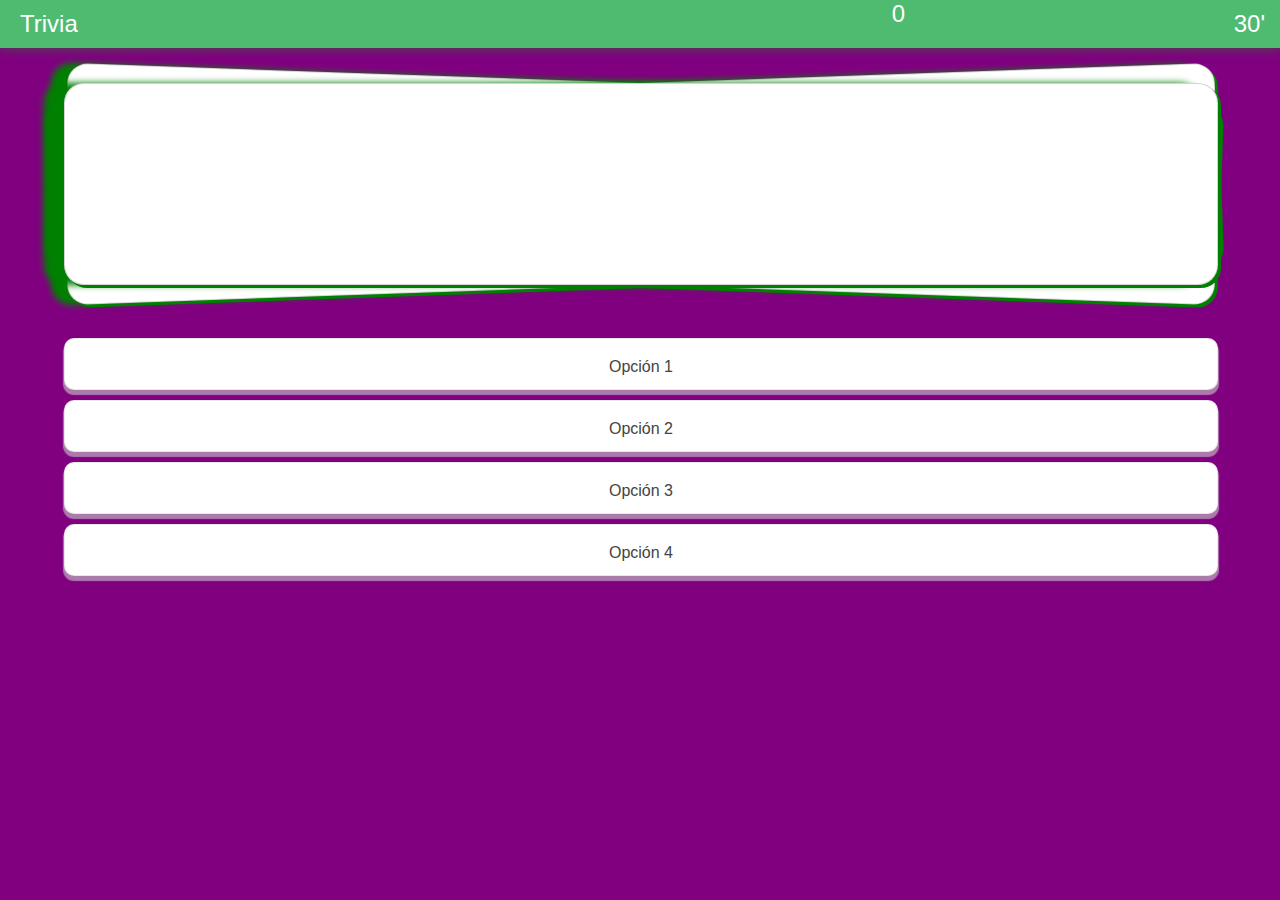
<file: Apalabrados/index.html>
<head> 
 	<meta charset="UTF-8"> 
 	<meta name="viewport" content="width=device-width, initial-scale=1.0, maximum-scale=1.0, user-scalable=no" /> 
 	<title>Trivia Crack</title> 
 	<link rel="stylesheet" type="text/css" href="css/estilos.css"> 
 	<link rel="stylesheet" type="text/css" href="css/sweetalert.css">
 	<link rel="apple-touch-icon-precomposed" href="img/icono.png"/>
	<link rel = "manifest" href = "manifest.json">
 </head> 
 <body> 
 	<header> 
 		<div id = "titulo"> 
 			Trivia 
 		</div> 
 		<div id = "tiempo"> 
 			30' 
 		</div> 
 		<div id="puntuacion" align="center">0</div>
 	</header> 
 	<div id = "contenedor"> 
 		<div id = "base1" class = "basePregunta"></div> 
 		<div id = "base2" class = "basePregunta"></div> 
 		<div id = "pregunta" class = "basePregunta"> 

 			 
 		</div> 
 		<div id = "opciones"> 
 			<div id = "opcion_1" class = "botones">Opción 1</div> 
 			<div id = "opcion_2" class = "botones">Opción 2</div> 
 			<div id = "opcion_3" class = "botones">Opción 3</div> 
 			<div id = "opcion_4" class = "botones">Opción 4</div> 
 		</div> 
 	</div> 
 	<script src = "https://ajax.googleapis.com/ajax/libs/jquery/1.11.3/jquery.min.js"></script> 
 	<script src = "https://code.createjs.com/createjs-2015.05.21.min.js"></script>
 	<script src = "js/script.js"></script>
 	<script src="js/sweetalert.min.js"></script> 	 
 </body> 
 </html>
</file>
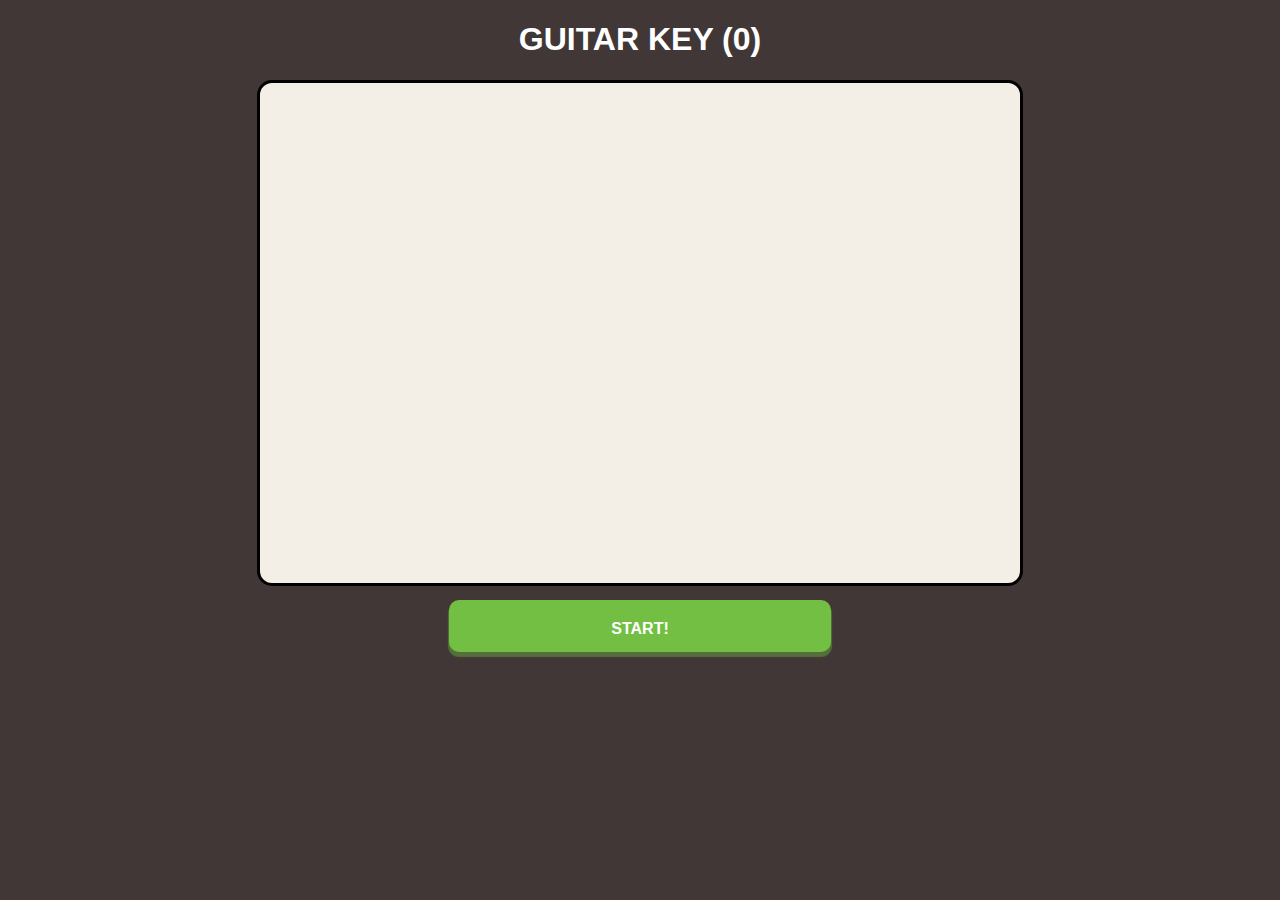
<file: guitar_key/index.html>
<!DOCTYPE html>
<html lang="en">
<head>
    <meta charset="UTF-8">
    <title>GUITAR KEY</title>
    <link rel = "stylesheet" type = "text/css" href = "css/estilos.css">
    <link rel="stylesheet" type="text/css" href="css/sweetalert.css">
</head>
<body>
    <header>
        <h1>
            <center><div id = "titulo">GUITAR KEY (0)</div></center>
        </h1>
    </header>
    <center>
        <canvas id = "canvas" width = "760" height = "500"></canvas><br>
        <div class = "botones" id = "start">START!</div>
    </center>
    <!-- <script src = "https://ajax.googleapis.com/ajax/libs/jquery/1.11.3/jquery.min.js"></script> //-->
    <script src = "js/jquery-1.11.3.min.js"></script>
    <script src = "js/script.js"></script>
    <script src = "https://code.createjs.com/createjs-2015.05.21.min.js"></script>
    <script src="js/sweetalert.min.js"></script> 
</body>
</html>
</file>
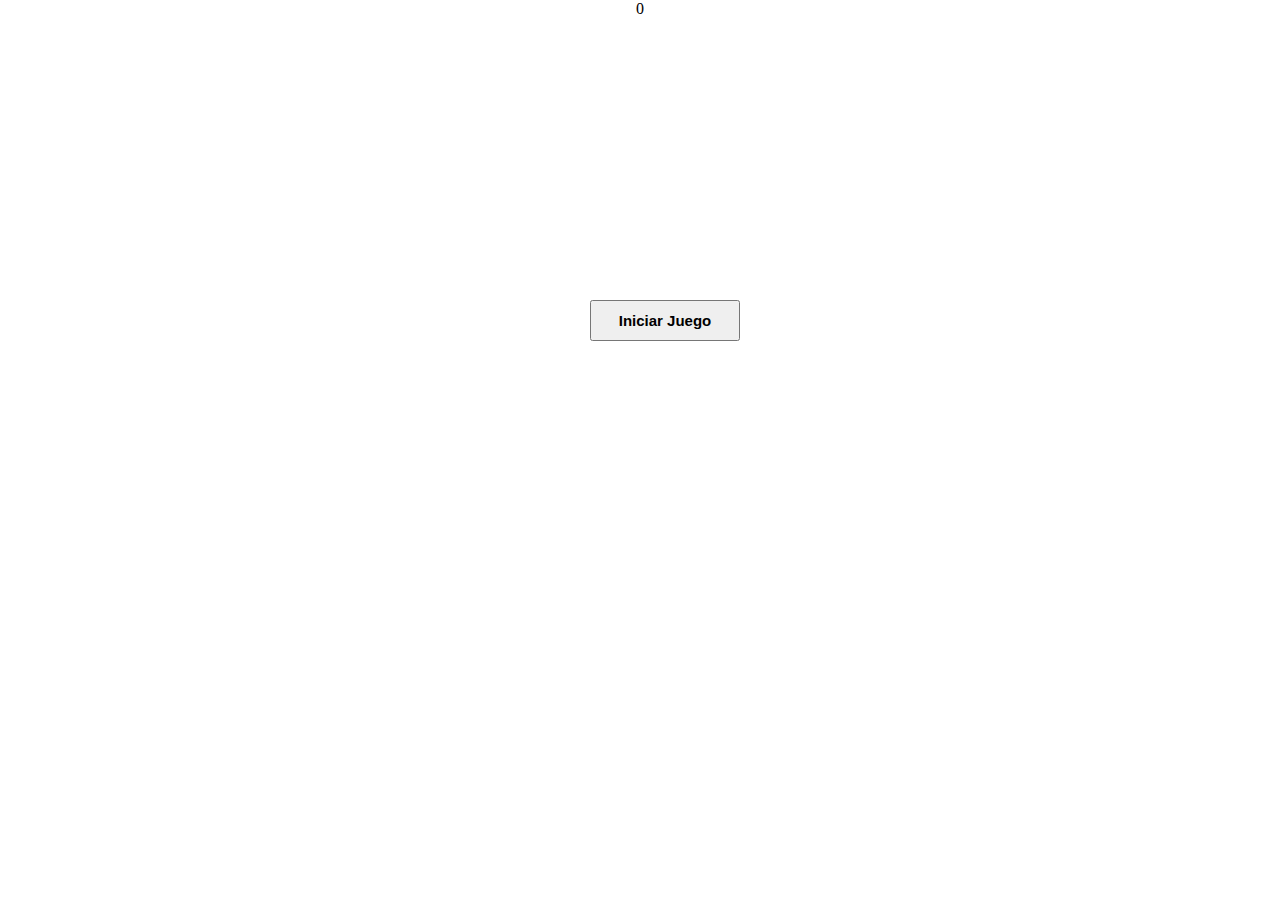
<file: JuegoOri/index.html>
<!DOCTYPE html>
<html lang="en">
<head>
	<meta charset="UTF-8">
	<title>GameKey</title>
	<link rel="stylesheet" type="text/css" href="css/estilos.css">
	<link rel="stylesheet" type="text/css" href="css/animate.css">
	<link rel="stylesheet" type="text/css" href="css/sweetalert.css">
</head>
	<script src = "js/jquery-1.11.3.min.js"></script>
	<script src = "js/script.js"></script>
	<script src="js/sweetalert.min.js"></script> 
<body>
	<!-- <div id="contenedor"></div>//-->
	<button id = "start">Iniciar Juego</button>
	<div id "puntuacion" align="center">0</div>
	<!---
	<script src="https://ajax.googleapis.com/ajax/libs/jquery/1.11.3/jquery.min.js">
	</script>
	//-->
</body>
</html>
</file>
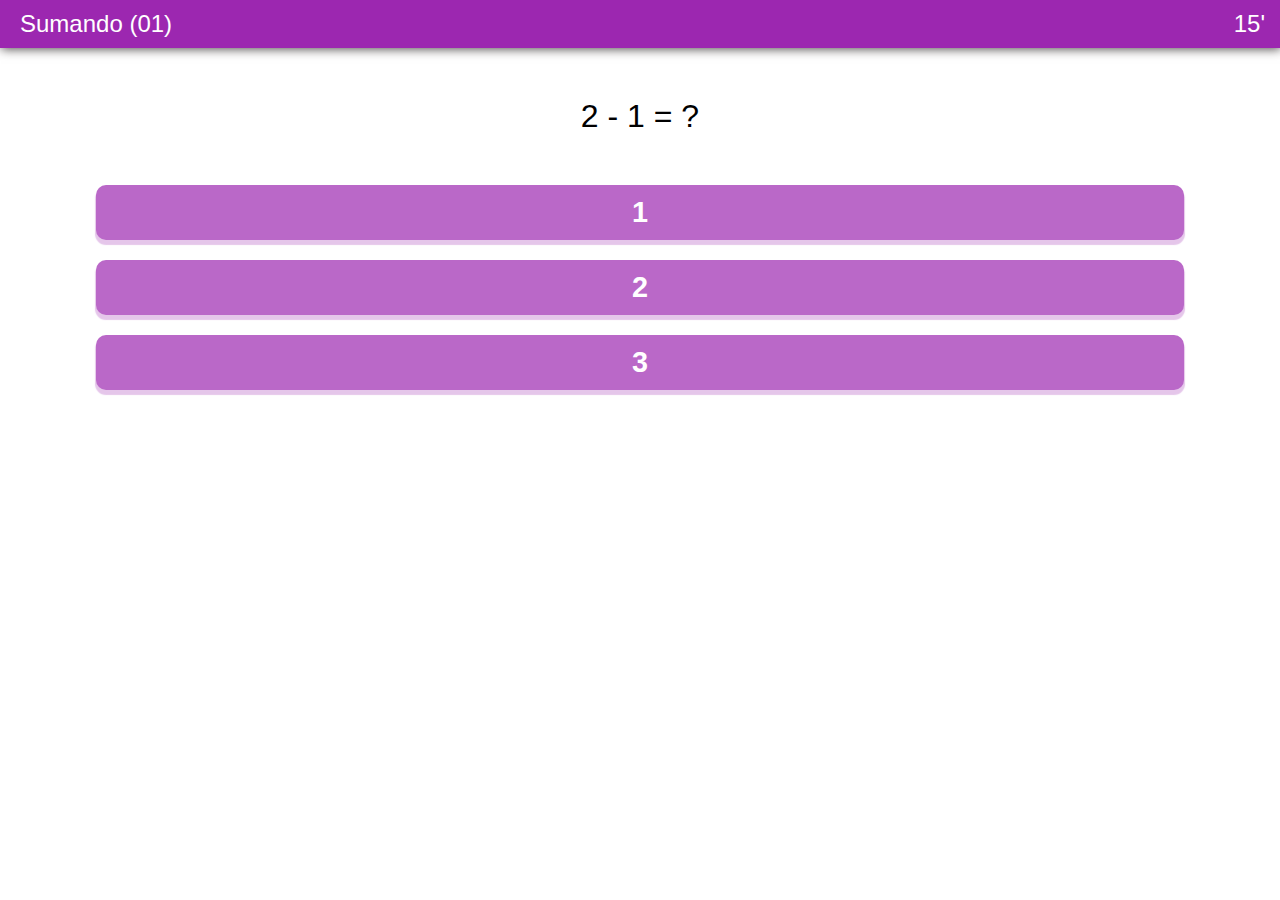
<file: jueguito/index.html>
<!DOCTYPE html> 
 <html lang="en"> 
 <head> 
 	<meta charset="UTF-8"> 
 	<meta name="viewport" content="width=device-width, initial-scale=1.0, maximum-scale=1.0, user-scalable=no" /> 
 	<title>Sumando</title> 
 </head> 
 <body> 
 	<header> 
 		<div id = "titulo"> 
 			Sumando (01) 
 		</div> 
 		<div id = "tiempo"> 
 			15' 
 		</div> 
 	</header> 
 	<div id = "ecuacion" align="center"></div> 
 	<div id = "opciones" align = "center"> 
 		<div id="respuesta_1" class = "btns" align = "center">1</div> 
 		<div id="respuesta_2" class = "btns" align = "center">2</div> 
 		<div id="respuesta_3" class = "btns" align = "center">3</div> 
 	</div> 
 	<link rel="stylesheet" type="text/css" href="css/estilos.css"> 
 	<link rel="stylesheet" type="text/css" href="css/sweetalert.css">
 	<link rel = "manifest" href = "manifest.json">
 	<script src = "js/jquery-1.11.3.min.js"></script> 
 	<script src = "js/script.js"></script> 
 	<script src="js/sweetalert.min.js"></script> 
 </body> 
 </html>
</file>
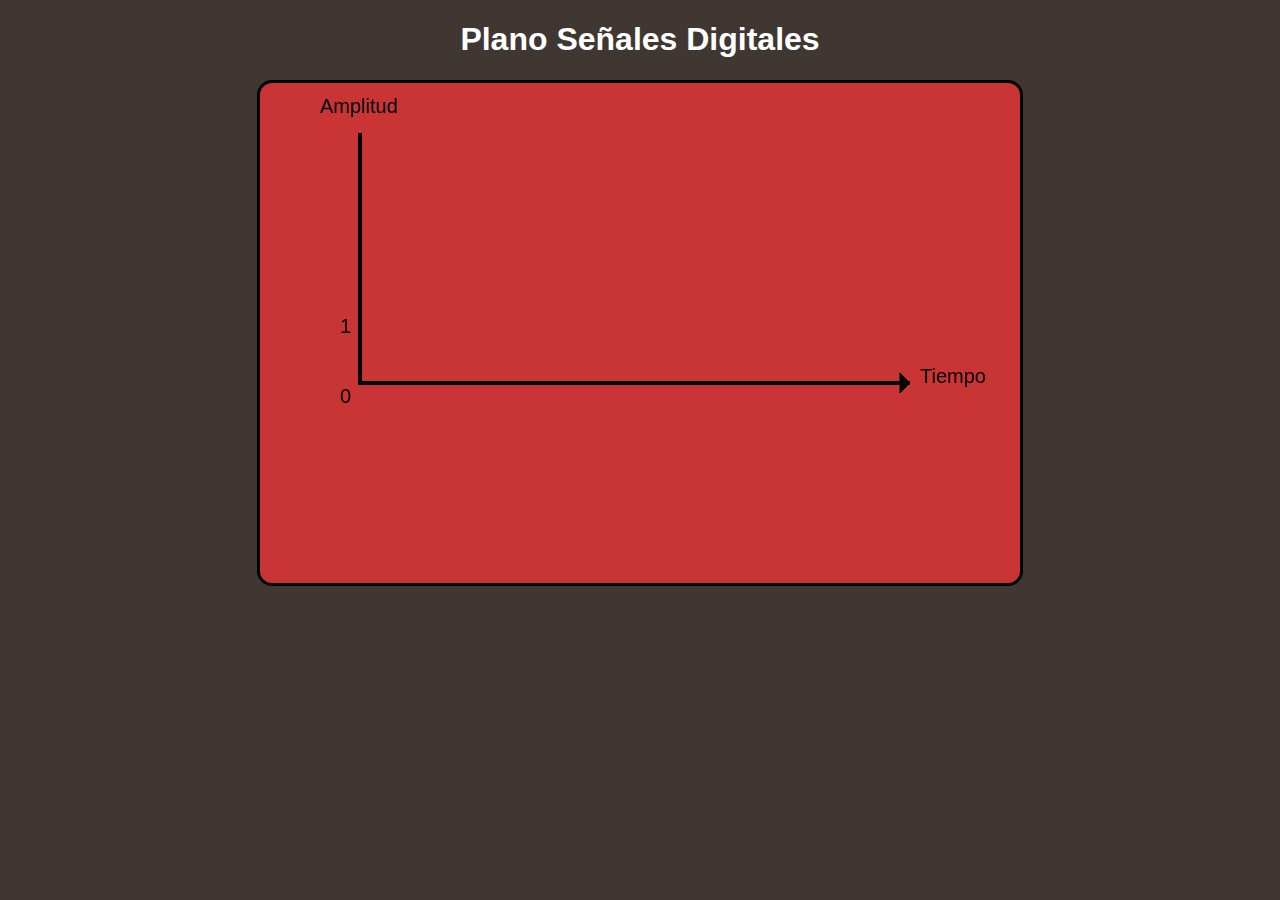
<file: señal/index.html>
<!DOCTYPE html>
<html lang="en">
<head>
    <meta charset="UTF-8">
    <title>Señal Digital</title>
    <link rel = "stylesheet" type = "text/css" href = "css/estilos.css">
    <script src = "https://ajax.googleapis.com/ajax/libs/jquery/1.11.3/jquery.min.js"></script>
    <script src = "js/script.js"></script>
    
    <link rel="stylesheet" type="text/css" href="css/sweetalert.css">
</head>
<body>
    <header>
        <h1>
            <center>Plano Señales Digitales</center>
        </h1>
    </header>
    
    <center>
        <canvas id = "canvas" width = "760" height = "500"></canvas>
    </center>
   
</body>
</html>
</file>
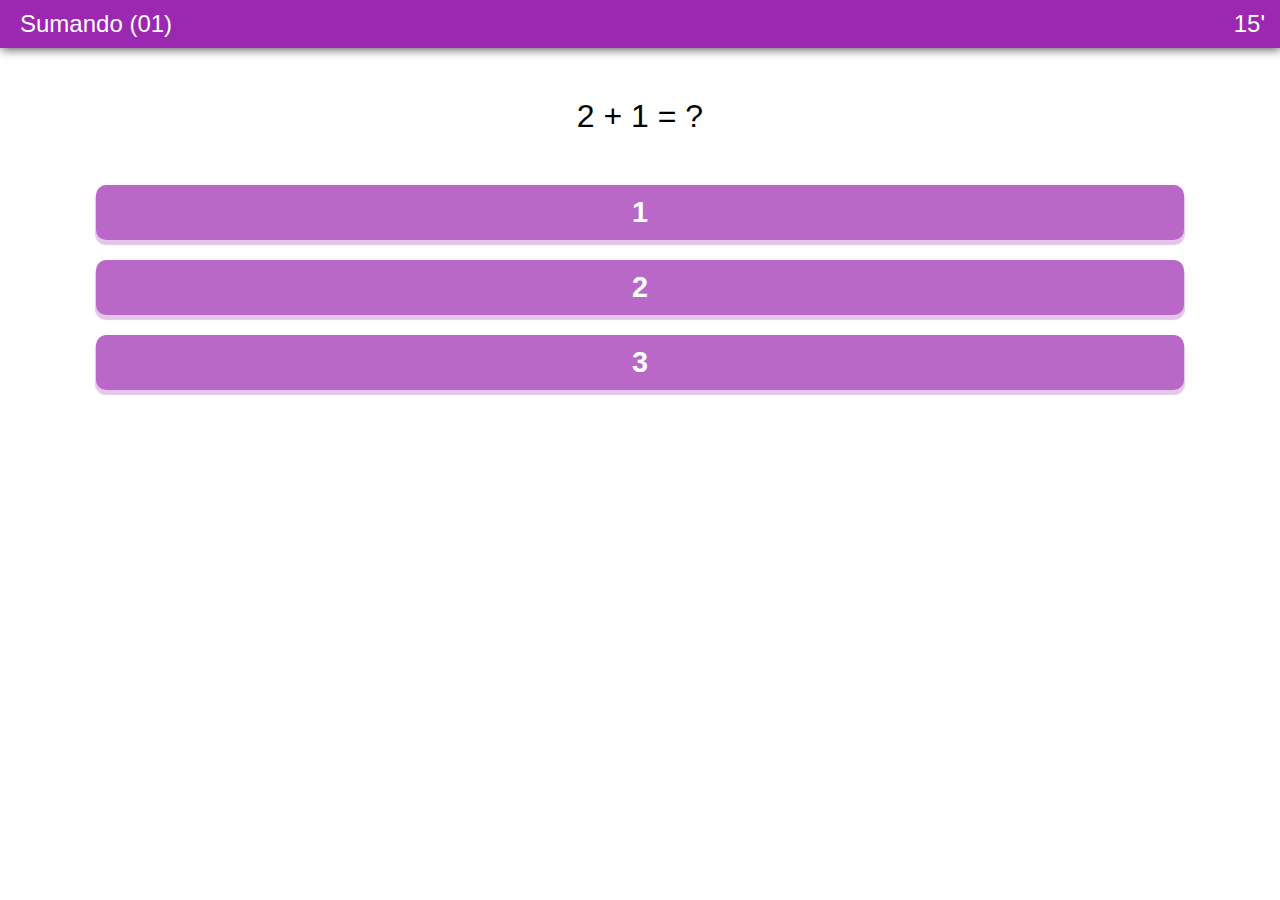
<file: sumando/index.html>
<!DOCTYPE html> 
 <html lang="en"> 
 <head> 
 	<meta charset="UTF-8"> 
 	<meta name="viewport" content="width=device-width, initial-scale=1.0, maximum-scale=1.0, user-scalable=no" /> 
 	<title>Sumando</title> 
 </head> 
 <body> 
 	<header> 
 		<div id = "titulo"> 
 			Sumando (01) 
 		</div> 
 		<div id = "tiempo"> 
 			15' 
 		</div> 
 	</header> 
 	<div id = "ecuacion" align="center"></div> 
 	<div id = "opciones" align = "center"> 
 		<div id="respuesta_1" class = "btns" align = "center">1</div> 
 		<div id="respuesta_2" class = "btns" align = "center">2</div> 
 		<div id="respuesta_3" class = "btns" align = "center">3</div> 
 	</div> 
 	<link rel="stylesheet" type="text/css" href="css/estilos.css"> 
 	<link rel="stylesheet" type="text/css" href="css/sweetalert.css">
 	<script src = "js/jquery-1.11.3.min.js"></script> 
 	<script src = "js/script.js"></script> 
 	<script src="js/sweetalert.min.js"></script> 
 </body> 
 </html>
</file>
<file: Apalabrados/css/estilos.css>
* 
 { 
 	margin: 0px; 
 	padding: 0px; 
 } 
 
 
 
 
 body 
 { 
 	background-color: purple;"#4F555D"; 
 	font-family: sans-serif; 
 	overflow: hidden; 
 	-webkit-touch-callout: none; 
     -webkit-user-select: none; 
     -khtml-user-select: none; 
     -moz-user-select: none; 
     -ms-user-select: none; 
     user-select: none; 
 } 
 
 
 #titulo 
 { 
 	margin: 10px; 
 	float: left; 
 	padding-left: 10px; 
 	width: 60%; 
 } 
 
 
 #tiempo 
 { 
 	margin: 10px; 
 	float: right; 
 	width: 20%; 
 	text-align: right; 
 	padding-right: 5px; 
 } 
 
 
 
 
 .basePregunta 
 { 
 	border: 1px solid rgba(199, 199, 199, 0.78); 
 	height: 200px; 
 	border-radius: 20px; 
 	background-color: #FFFFFF; 
 	position: absolute; 
 	top: 0px; 
 	width: 100%;
 	box-shadow: 3px 3px green, -1em 0 0.4em green; 
 } 
 
 
 #base1 
 { 
 	-ms-transform: rotate(2deg); 
     -webkit-transform: rotate(2deg); 
     transform: rotate(2deg); 
 } 
 
 
 #base2 
 { 
 	-ms-transform: rotate(-2deg); 
     -webkit-transform: rotate(-2deg); 
     transform: rotate(-2deg); 
 } 
 
 
 #pregunta 
 { 
 	padding-top: 50px; 
 	height: 150px; 
 	color: #434343; 
 	text-align: center; 
 	font-size: 1.2em; 
 } 
 
 
 #contenedor 
 { 
 	position: relative; 
 	width: 90%; 
 	margin: 0 auto;  
 	margin-top: 35px; 
 } 
 
 
 header 
 { 
 	width:100%; 
 	height:2.0em; 
 	background-color:#4FBB71; 
 	box-shadow:1px 1px 10px #4C4747; 
 	color:#fff; 
 	font-size:1.5em; 
 } 
 
 
 #opciones 
 { 
 	position: absolute; 
 	top: 210px; 
 	width: 100%; 
 	margin: 0 auto;  
 	margin-top: 35px; 
 } 
 
 
 .botones 
 { 
 	width: 100%; 
 	height: 50px; 
 	border: 1px solid rgba(199, 199, 199, 0.42); 
 	margin-top: 10px; 
 	border-radius: 10px; 
 	background-color: #FFFFFF; 
 	box-shadow: 0px 4px 1px 1px rgba(199, 199, 199, 0.62); 
 	text-align: center; 
 	line-height: 55px; 
 	font-size: 1em; 
 	color: #434343; 
 	cursor: pointer; 
 }
</file>
<file: Apalabrados/css/sweetalert.css>
body.stop-scrolling {
  height: 100%;
  overflow: hidden; }

.sweet-overlay {
  background-color: black;
  /* IE8 */
  -ms-filter: "progid:DXImageTransform.Microsoft.Alpha(Opacity=40)";
  /* IE8 */
  background-color: rgba(0, 0, 0, 0.4);
  position: fixed;
  left: 0;
  right: 0;
  top: 0;
  bottom: 0;
  display: none;
  z-index: 10000; }

.sweet-alert {
  background-color: white;
  font-family: 'Open Sans', 'Helvetica Neue', Helvetica, Arial, sans-serif;
  width: 478px;
  padding: 17px;
  border-radius: 5px;
  text-align: center;
  position: fixed;
  left: 50%;
  top: 50%;
  margin-left: -256px;
  margin-top: -200px;
  overflow: hidden;
  display: none;
  z-index: 99999; }
  @media all and (max-width: 540px) {
    .sweet-alert {
      width: auto;
      margin-left: 0;
      margin-right: 0;
      left: 15px;
      right: 15px; } }
  .sweet-alert h2 {
    color: #575757;
    font-size: 30px;
    text-align: center;
    font-weight: 600;
    text-transform: none;
    position: relative;
    margin: 25px 0;
    padding: 0;
    line-height: 40px;
    display: block; }
  .sweet-alert p {
    color: #797979;
    font-size: 16px;
    text-align: center;
    font-weight: 300;
    position: relative;
    text-align: inherit;
    float: none;
    margin: 0;
    padding: 0;
    line-height: normal; }
  .sweet-alert fieldset {
    border: none;
    position: relative; }
  .sweet-alert .sa-error-container {
    background-color: #f1f1f1;
    margin-left: -17px;
    margin-right: -17px;
    overflow: hidden;
    padding: 0 10px;
    max-height: 0;
    webkit-transition: padding 0.15s, max-height 0.15s;
    transition: padding 0.15s, max-height 0.15s; }
    .sweet-alert .sa-error-container.show {
      padding: 10px 0;
      max-height: 100px;
      webkit-transition: padding 0.2s, max-height 0.2s;
      transition: padding 0.25s, max-height 0.25s; }
    .sweet-alert .sa-error-container .icon {
      display: inline-block;
      width: 24px;
      height: 24px;
      border-radius: 50%;
      background-color: #ea7d7d;
      color: white;
      line-height: 24px;
      text-align: center;
      margin-right: 3px; }
    .sweet-alert .sa-error-container p {
      display: inline-block; }
  .sweet-alert .sa-input-error {
    position: absolute;
    top: 29px;
    right: 26px;
    width: 20px;
    height: 20px;
    opacity: 0;
    -webkit-transform: scale(0.5);
    transform: scale(0.5);
    -webkit-transform-origin: 50% 50%;
    transform-origin: 50% 50%;
    -webkit-transition: all 0.1s;
    transition: all 0.1s; }
    .sweet-alert .sa-input-error::before, .sweet-alert .sa-input-error::after {
      content: "";
      width: 20px;
      height: 6px;
      background-color: #f06e57;
      border-radius: 3px;
      position: absolute;
      top: 50%;
      margin-top: -4px;
      left: 50%;
      margin-left: -9px; }
    .sweet-alert .sa-input-error::before {
      -webkit-transform: rotate(-45deg);
      transform: rotate(-45deg); }
    .sweet-alert .sa-input-error::after {
      -webkit-transform: rotate(45deg);
      transform: rotate(45deg); }
    .sweet-alert .sa-input-error.show {
      opacity: 1;
      -webkit-transform: scale(1);
      transform: scale(1); }
  .sweet-alert input {
    width: 100%;
    box-sizing: border-box;
    border-radius: 3px;
    border: 1px solid #d7d7d7;
    height: 43px;
    margin-top: 10px;
    margin-bottom: 17px;
    font-size: 18px;
    box-shadow: inset 0px 1px 1px rgba(0, 0, 0, 0.06);
    padding: 0 12px;
    display: none;
    -webkit-transition: all 0.3s;
    transition: all 0.3s; }
    .sweet-alert input:focus {
      outline: none;
      box-shadow: 0px 0px 3px #c4e6f5;
      border: 1px solid #b4dbed; }
      .sweet-alert input:focus::-moz-placeholder {
        transition: opacity 0.3s 0.03s ease;
        opacity: 0.5; }
      .sweet-alert input:focus:-ms-input-placeholder {
        transition: opacity 0.3s 0.03s ease;
        opacity: 0.5; }
      .sweet-alert input:focus::-webkit-input-placeholder {
        transition: opacity 0.3s 0.03s ease;
        opacity: 0.5; }
    .sweet-alert input::-moz-placeholder {
      color: #bdbdbd; }
    .sweet-alert input:-ms-input-placeholder {
      color: #bdbdbd; }
    .sweet-alert input::-webkit-input-placeholder {
      color: #bdbdbd; }
  .sweet-alert.show-input input {
    display: block; }
  .sweet-alert .sa-confirm-button-container {
    display: inline-block;
    position: relative; }
  .sweet-alert .la-ball-fall {
    position: absolute;
    left: 50%;
    top: 50%;
    margin-left: -27px;
    margin-top: 4px;
    opacity: 0;
    visibility: hidden; }
  .sweet-alert button {
    background-color: #8CD4F5;
    color: white;
    border: none;
    box-shadow: none;
    font-size: 17px;
    font-weight: 500;
    -webkit-border-radius: 4px;
    border-radius: 5px;
    padding: 10px 32px;
    margin: 26px 5px 0 5px;
    cursor: pointer; }
    .sweet-alert button:focus {
      outline: none;
      box-shadow: 0 0 2px rgba(128, 179, 235, 0.5), inset 0 0 0 1px rgba(0, 0, 0, 0.05); }
    .sweet-alert button:hover {
      background-color: #7ecff4; }
    .sweet-alert button:active {
      background-color: #5dc2f1; }
    .sweet-alert button.cancel {
      background-color: #C1C1C1; }
      .sweet-alert button.cancel:hover {
        background-color: #b9b9b9; }
      .sweet-alert button.cancel:active {
        background-color: #a8a8a8; }
      .sweet-alert button.cancel:focus {
        box-shadow: rgba(197, 205, 211, 0.8) 0px 0px 2px, rgba(0, 0, 0, 0.0470588) 0px 0px 0px 1px inset !important; }
    .sweet-alert button[disabled] {
      opacity: .6;
      cursor: default; }
    .sweet-alert button.confirm[disabled] {
      color: transparent; }
      .sweet-alert button.confirm[disabled] ~ .la-ball-fall {
        opacity: 1;
        visibility: visible;
        transition-delay: 0s; }
    .sweet-alert button::-moz-focus-inner {
      border: 0; }
  .sweet-alert[data-has-cancel-button=false] button {
    box-shadow: none !important; }
  .sweet-alert[data-has-confirm-button=false][data-has-cancel-button=false] {
    padding-bottom: 40px; }
  .sweet-alert .sa-icon {
    width: 80px;
    height: 80px;
    border: 4px solid gray;
    -webkit-border-radius: 40px;
    border-radius: 40px;
    border-radius: 50%;
    margin: 20px auto;
    padding: 0;
    position: relative;
    box-sizing: content-box; }
    .sweet-alert .sa-icon.sa-error {
      border-color: #F27474; }
      .sweet-alert .sa-icon.sa-error .sa-x-mark {
        position: relative;
        display: block; }
      .sweet-alert .sa-icon.sa-error .sa-line {
        position: absolute;
        height: 5px;
        width: 47px;
        background-color: #F27474;
        display: block;
        top: 37px;
        border-radius: 2px; }
        .sweet-alert .sa-icon.sa-error .sa-line.sa-left {
          -webkit-transform: rotate(45deg);
          transform: rotate(45deg);
          left: 17px; }
        .sweet-alert .sa-icon.sa-error .sa-line.sa-right {
          -webkit-transform: rotate(-45deg);
          transform: rotate(-45deg);
          right: 16px; }
    .sweet-alert .sa-icon.sa-warning {
      border-color: #F8BB86; }
      .sweet-alert .sa-icon.sa-warning .sa-body {
        position: absolute;
        width: 5px;
        height: 47px;
        left: 50%;
        top: 10px;
        -webkit-border-radius: 2px;
        border-radius: 2px;
        margin-left: -2px;
        background-color: #F8BB86; }
      .sweet-alert .sa-icon.sa-warning .sa-dot {
        position: absolute;
        width: 7px;
        height: 7px;
        -webkit-border-radius: 50%;
        border-radius: 50%;
        margin-left: -3px;
        left: 50%;
        bottom: 10px;
        background-color: #F8BB86; }
    .sweet-alert .sa-icon.sa-info {
      border-color: #C9DAE1; }
      .sweet-alert .sa-icon.sa-info::before {
        content: "";
        position: absolute;
        width: 5px;
        height: 29px;
        left: 50%;
        bottom: 17px;
        border-radius: 2px;
        margin-left: -2px;
        background-color: #C9DAE1; }
      .sweet-alert .sa-icon.sa-info::after {
        content: "";
        position: absolute;
        width: 7px;
        height: 7px;
        border-radius: 50%;
        margin-left: -3px;
        top: 19px;
        background-color: #C9DAE1; }
    .sweet-alert .sa-icon.sa-success {
      border-color: #A5DC86; }
      .sweet-alert .sa-icon.sa-success::before, .sweet-alert .sa-icon.sa-success::after {
        content: '';
        -webkit-border-radius: 40px;
        border-radius: 40px;
        border-radius: 50%;
        position: absolute;
        width: 60px;
        height: 120px;
        background: white;
        -webkit-transform: rotate(45deg);
        transform: rotate(45deg); }
      .sweet-alert .sa-icon.sa-success::before {
        -webkit-border-radius: 120px 0 0 120px;
        border-radius: 120px 0 0 120px;
        top: -7px;
        left: -33px;
        -webkit-transform: rotate(-45deg);
        transform: rotate(-45deg);
        -webkit-transform-origin: 60px 60px;
        transform-origin: 60px 60px; }
      .sweet-alert .sa-icon.sa-success::after {
        -webkit-border-radius: 0 120px 120px 0;
        border-radius: 0 120px 120px 0;
        top: -11px;
        left: 30px;
        -webkit-transform: rotate(-45deg);
        transform: rotate(-45deg);
        -webkit-transform-origin: 0px 60px;
        transform-origin: 0px 60px; }
      .sweet-alert .sa-icon.sa-success .sa-placeholder {
        width: 80px;
        height: 80px;
        border: 4px solid rgba(165, 220, 134, 0.2);
        -webkit-border-radius: 40px;
        border-radius: 40px;
        border-radius: 50%;
        box-sizing: content-box;
        position: absolute;
        left: -4px;
        top: -4px;
        z-index: 2; }
      .sweet-alert .sa-icon.sa-success .sa-fix {
        width: 5px;
        height: 90px;
        background-color: white;
        position: absolute;
        left: 28px;
        top: 8px;
        z-index: 1;
        -webkit-transform: rotate(-45deg);
        transform: rotate(-45deg); }
      .sweet-alert .sa-icon.sa-success .sa-line {
        height: 5px;
        background-color: #A5DC86;
        display: block;
        border-radius: 2px;
        position: absolute;
        z-index: 2; }
        .sweet-alert .sa-icon.sa-success .sa-line.sa-tip {
          width: 25px;
          left: 14px;
          top: 46px;
          -webkit-transform: rotate(45deg);
          transform: rotate(45deg); }
        .sweet-alert .sa-icon.sa-success .sa-line.sa-long {
          width: 47px;
          right: 8px;
          top: 38px;
          -webkit-transform: rotate(-45deg);
          transform: rotate(-45deg); }
    .sweet-alert .sa-icon.sa-custom {
      background-size: contain;
      border-radius: 0;
      border: none;
      background-position: center center;
      background-repeat: no-repeat; }

/*
 * Animations
 */
@-webkit-keyframes showSweetAlert {
  0% {
    transform: scale(0.7);
    -webkit-transform: scale(0.7); }
  45% {
    transform: scale(1.05);
    -webkit-transform: scale(1.05); }
  80% {
    transform: scale(0.95);
    -webkit-transform: scale(0.95); }
  100% {
    transform: scale(1);
    -webkit-transform: scale(1); } }

@keyframes showSweetAlert {
  0% {
    transform: scale(0.7);
    -webkit-transform: scale(0.7); }
  45% {
    transform: scale(1.05);
    -webkit-transform: scale(1.05); }
  80% {
    transform: scale(0.95);
    -webkit-transform: scale(0.95); }
  100% {
    transform: scale(1);
    -webkit-transform: scale(1); } }

@-webkit-keyframes hideSweetAlert {
  0% {
    transform: scale(1);
    -webkit-transform: scale(1); }
  100% {
    transform: scale(0.5);
    -webkit-transform: scale(0.5); } }

@keyframes hideSweetAlert {
  0% {
    transform: scale(1);
    -webkit-transform: scale(1); }
  100% {
    transform: scale(0.5);
    -webkit-transform: scale(0.5); } }

@-webkit-keyframes slideFromTop {
  0% {
    top: 0%; }
  100% {
    top: 50%; } }

@keyframes slideFromTop {
  0% {
    top: 0%; }
  100% {
    top: 50%; } }

@-webkit-keyframes slideToTop {
  0% {
    top: 50%; }
  100% {
    top: 0%; } }

@keyframes slideToTop {
  0% {
    top: 50%; }
  100% {
    top: 0%; } }

@-webkit-keyframes slideFromBottom {
  0% {
    top: 70%; }
  100% {
    top: 50%; } }

@keyframes slideFromBottom {
  0% {
    top: 70%; }
  100% {
    top: 50%; } }

@-webkit-keyframes slideToBottom {
  0% {
    top: 50%; }
  100% {
    top: 70%; } }

@keyframes slideToBottom {
  0% {
    top: 50%; }
  100% {
    top: 70%; } }

.showSweetAlert[data-animation=pop] {
  -webkit-animation: showSweetAlert 0.3s;
  animation: showSweetAlert 0.3s; }

.showSweetAlert[data-animation=none] {
  -webkit-animation: none;
  animation: none; }

.showSweetAlert[data-animation=slide-from-top] {
  -webkit-animation: slideFromTop 0.3s;
  animation: slideFromTop 0.3s; }

.showSweetAlert[data-animation=slide-from-bottom] {
  -webkit-animation: slideFromBottom 0.3s;
  animation: slideFromBottom 0.3s; }

.hideSweetAlert[data-animation=pop] {
  -webkit-animation: hideSweetAlert 0.2s;
  animation: hideSweetAlert 0.2s; }

.hideSweetAlert[data-animation=none] {
  -webkit-animation: none;
  animation: none; }

.hideSweetAlert[data-animation=slide-from-top] {
  -webkit-animation: slideToTop 0.4s;
  animation: slideToTop 0.4s; }

.hideSweetAlert[data-animation=slide-from-bottom] {
  -webkit-animation: slideToBottom 0.3s;
  animation: slideToBottom 0.3s; }

@-webkit-keyframes animateSuccessTip {
  0% {
    width: 0;
    left: 1px;
    top: 19px; }
  54% {
    width: 0;
    left: 1px;
    top: 19px; }
  70% {
    width: 50px;
    left: -8px;
    top: 37px; }
  84% {
    width: 17px;
    left: 21px;
    top: 48px; }
  100% {
    width: 25px;
    left: 14px;
    top: 45px; } }

@keyframes animateSuccessTip {
  0% {
    width: 0;
    left: 1px;
    top: 19px; }
  54% {
    width: 0;
    left: 1px;
    top: 19px; }
  70% {
    width: 50px;
    left: -8px;
    top: 37px; }
  84% {
    width: 17px;
    left: 21px;
    top: 48px; }
  100% {
    width: 25px;
    left: 14px;
    top: 45px; } }

@-webkit-keyframes animateSuccessLong {
  0% {
    width: 0;
    right: 46px;
    top: 54px; }
  65% {
    width: 0;
    right: 46px;
    top: 54px; }
  84% {
    width: 55px;
    right: 0px;
    top: 35px; }
  100% {
    width: 47px;
    right: 8px;
    top: 38px; } }

@keyframes animateSuccessLong {
  0% {
    width: 0;
    right: 46px;
    top: 54px; }
  65% {
    width: 0;
    right: 46px;
    top: 54px; }
  84% {
    width: 55px;
    right: 0px;
    top: 35px; }
  100% {
    width: 47px;
    right: 8px;
    top: 38px; } }

@-webkit-keyframes rotatePlaceholder {
  0% {
    transform: rotate(-45deg);
    -webkit-transform: rotate(-45deg); }
  5% {
    transform: rotate(-45deg);
    -webkit-transform: rotate(-45deg); }
  12% {
    transform: rotate(-405deg);
    -webkit-transform: rotate(-405deg); }
  100% {
    transform: rotate(-405deg);
    -webkit-transform: rotate(-405deg); } }

@keyframes rotatePlaceholder {
  0% {
    transform: rotate(-45deg);
    -webkit-transform: rotate(-45deg); }
  5% {
    transform: rotate(-45deg);
    -webkit-transform: rotate(-45deg); }
  12% {
    transform: rotate(-405deg);
    -webkit-transform: rotate(-405deg); }
  100% {
    transform: rotate(-405deg);
    -webkit-transform: rotate(-405deg); } }

.animateSuccessTip {
  -webkit-animation: animateSuccessTip 0.75s;
  animation: animateSuccessTip 0.75s; }

.animateSuccessLong {
  -webkit-animation: animateSuccessLong 0.75s;
  animation: animateSuccessLong 0.75s; }

.sa-icon.sa-success.animate::after {
  -webkit-animation: rotatePlaceholder 4.25s ease-in;
  animation: rotatePlaceholder 4.25s ease-in; }

@-webkit-keyframes animateErrorIcon {
  0% {
    transform: rotateX(100deg);
    -webkit-transform: rotateX(100deg);
    opacity: 0; }
  100% {
    transform: rotateX(0deg);
    -webkit-transform: rotateX(0deg);
    opacity: 1; } }

@keyframes animateErrorIcon {
  0% {
    transform: rotateX(100deg);
    -webkit-transform: rotateX(100deg);
    opacity: 0; }
  100% {
    transform: rotateX(0deg);
    -webkit-transform: rotateX(0deg);
    opacity: 1; } }

.animateErrorIcon {
  -webkit-animation: animateErrorIcon 0.5s;
  animation: animateErrorIcon 0.5s; }

@-webkit-keyframes animateXMark {
  0% {
    transform: scale(0.4);
    -webkit-transform: scale(0.4);
    margin-top: 26px;
    opacity: 0; }
  50% {
    transform: scale(0.4);
    -webkit-transform: scale(0.4);
    margin-top: 26px;
    opacity: 0; }
  80% {
    transform: scale(1.15);
    -webkit-transform: scale(1.15);
    margin-top: -6px; }
  100% {
    transform: scale(1);
    -webkit-transform: scale(1);
    margin-top: 0;
    opacity: 1; } }

@keyframes animateXMark {
  0% {
    transform: scale(0.4);
    -webkit-transform: scale(0.4);
    margin-top: 26px;
    opacity: 0; }
  50% {
    transform: scale(0.4);
    -webkit-transform: scale(0.4);
    margin-top: 26px;
    opacity: 0; }
  80% {
    transform: scale(1.15);
    -webkit-transform: scale(1.15);
    margin-top: -6px; }
  100% {
    transform: scale(1);
    -webkit-transform: scale(1);
    margin-top: 0;
    opacity: 1; } }

.animateXMark {
  -webkit-animation: animateXMark 0.5s;
  animation: animateXMark 0.5s; }

@-webkit-keyframes pulseWarning {
  0% {
    border-color: #F8D486; }
  100% {
    border-color: #F8BB86; } }

@keyframes pulseWarning {
  0% {
    border-color: #F8D486; }
  100% {
    border-color: #F8BB86; } }

.pulseWarning {
  -webkit-animation: pulseWarning 0.75s infinite alternate;
  animation: pulseWarning 0.75s infinite alternate; }

@-webkit-keyframes pulseWarningIns {
  0% {
    background-color: #F8D486; }
  100% {
    background-color: #F8BB86; } }

@keyframes pulseWarningIns {
  0% {
    background-color: #F8D486; }
  100% {
    background-color: #F8BB86; } }

.pulseWarningIns {
  -webkit-animation: pulseWarningIns 0.75s infinite alternate;
  animation: pulseWarningIns 0.75s infinite alternate; }

@-webkit-keyframes rotate-loading {
  0% {
    transform: rotate(0deg); }
  100% {
    transform: rotate(360deg); } }

@keyframes rotate-loading {
  0% {
    transform: rotate(0deg); }
  100% {
    transform: rotate(360deg); } }

/* Internet Explorer 9 has some special quirks that are fixed here */
/* The icons are not animated. */
/* This file is automatically merged into sweet-alert.min.js through Gulp */
/* Error icon */
.sweet-alert .sa-icon.sa-error .sa-line.sa-left {
  -ms-transform: rotate(45deg) \9; }

.sweet-alert .sa-icon.sa-error .sa-line.sa-right {
  -ms-transform: rotate(-45deg) \9; }

/* Success icon */
.sweet-alert .sa-icon.sa-success {
  border-color: transparent\9; }

.sweet-alert .sa-icon.sa-success .sa-line.sa-tip {
  -ms-transform: rotate(45deg) \9; }

.sweet-alert .sa-icon.sa-success .sa-line.sa-long {
  -ms-transform: rotate(-45deg) \9; }

/*!
 * Load Awesome v1.1.0 (http://github.danielcardoso.net/load-awesome/)
 * Copyright 2015 Daniel Cardoso <@DanielCardoso>
 * Licensed under MIT
 */
.la-ball-fall,
.la-ball-fall > div {
  position: relative;
  -webkit-box-sizing: border-box;
  -moz-box-sizing: border-box;
  box-sizing: border-box; }

.la-ball-fall {
  display: block;
  font-size: 0;
  color: #fff; }

.la-ball-fall.la-dark {
  color: #333; }

.la-ball-fall > div {
  display: inline-block;
  float: none;
  background-color: currentColor;
  border: 0 solid currentColor; }

.la-ball-fall {
  width: 54px;
  height: 18px; }

.la-ball-fall > div {
  width: 10px;
  height: 10px;
  margin: 4px;
  border-radius: 100%;
  opacity: 0;
  -webkit-animation: ball-fall 1s ease-in-out infinite;
  -moz-animation: ball-fall 1s ease-in-out infinite;
  -o-animation: ball-fall 1s ease-in-out infinite;
  animation: ball-fall 1s ease-in-out infinite; }

.la-ball-fall > div:nth-child(1) {
  -webkit-animation-delay: -200ms;
  -moz-animation-delay: -200ms;
  -o-animation-delay: -200ms;
  animation-delay: -200ms; }

.la-ball-fall > div:nth-child(2) {
  -webkit-animation-delay: -100ms;
  -moz-animation-delay: -100ms;
  -o-animation-delay: -100ms;
  animation-delay: -100ms; }

.la-ball-fall > div:nth-child(3) {
  -webkit-animation-delay: 0ms;
  -moz-animation-delay: 0ms;
  -o-animation-delay: 0ms;
  animation-delay: 0ms; }

.la-ball-fall.la-sm {
  width: 26px;
  height: 8px; }

.la-ball-fall.la-sm > div {
  width: 4px;
  height: 4px;
  margin: 2px; }

.la-ball-fall.la-2x {
  width: 108px;
  height: 36px; }

.la-ball-fall.la-2x > div {
  width: 20px;
  height: 20px;
  margin: 8px; }

.la-ball-fall.la-3x {
  width: 162px;
  height: 54px; }

.la-ball-fall.la-3x > div {
  width: 30px;
  height: 30px;
  margin: 12px; }

/*
 * Animation
 */
@-webkit-keyframes ball-fall {
  0% {
    opacity: 0;
    -webkit-transform: translateY(-145%);
    transform: translateY(-145%); }
  10% {
    opacity: .5; }
  20% {
    opacity: 1;
    -webkit-transform: translateY(0);
    transform: translateY(0); }
  80% {
    opacity: 1;
    -webkit-transform: translateY(0);
    transform: translateY(0); }
  90% {
    opacity: .5; }
  100% {
    opacity: 0;
    -webkit-transform: translateY(145%);
    transform: translateY(145%); } }

@-moz-keyframes ball-fall {
  0% {
    opacity: 0;
    -moz-transform: translateY(-145%);
    transform: translateY(-145%); }
  10% {
    opacity: .5; }
  20% {
    opacity: 1;
    -moz-transform: translateY(0);
    transform: translateY(0); }
  80% {
    opacity: 1;
    -moz-transform: translateY(0);
    transform: translateY(0); }
  90% {
    opacity: .5; }
  100% {
    opacity: 0;
    -moz-transform: translateY(145%);
    transform: translateY(145%); } }

@-o-keyframes ball-fall {
  0% {
    opacity: 0;
    -o-transform: translateY(-145%);
    transform: translateY(-145%); }
  10% {
    opacity: .5; }
  20% {
    opacity: 1;
    -o-transform: translateY(0);
    transform: translateY(0); }
  80% {
    opacity: 1;
    -o-transform: translateY(0);
    transform: translateY(0); }
  90% {
    opacity: .5; }
  100% {
    opacity: 0;
    -o-transform: translateY(145%);
    transform: translateY(145%); } }

@keyframes ball-fall {
  0% {
    opacity: 0;
    -webkit-transform: translateY(-145%);
    -moz-transform: translateY(-145%);
    -o-transform: translateY(-145%);
    transform: translateY(-145%); }
  10% {
    opacity: .5; }
  20% {
    opacity: 1;
    -webkit-transform: translateY(0);
    -moz-transform: translateY(0);
    -o-transform: translateY(0);
    transform: translateY(0); }
  80% {
    opacity: 1;
    -webkit-transform: translateY(0);
    -moz-transform: translateY(0);
    -o-transform: translateY(0);
    transform: translateY(0); }
  90% {
    opacity: .5; }
  100% {
    opacity: 0;
    -webkit-transform: translateY(145%);
    -moz-transform: translateY(145%);
    -o-transform: translateY(145%);
    transform: translateY(145%); } }
</file>
<file: guitar_key/css/estilos.css>
body
{
    background-color: #403736;
    font-family: Arial;
    color: white;
    -webkit-touch-callout: none;
    -webkit-user-select: none;
    -khtml-user-select: none;
    -moz-user-select: none;
    -ms-user-select: none;
    user-select: none;
}
#canvas
{
    /*border: 1px solid red;*/
    /*cursor: pointer;*/
    background-color: #F3EFE6;
    border-radius: 15px;
    border: 3px solid black;
    -webkit-touch-callout: none;
    -webkit-user-select: none;
    -khtml-user-select: none;
    -moz-user-select: none;
    -ms-user-select: none;
    user-select: none;
    -webkit-tap-highlight-color:transparent;
}

.botones
{
	width: 30%;
	height: 50px;
    background-color: #73BF43;
	box-shadow: 0px 4px 1px 1px rgba(115, 191, 67, 0.41);
	border: 1px solid rgba(115, 191, 67, 0.41);
	color: white;
	margin-top: 10px;
	border-radius: 10px;
	text-align: center;
	line-height: 55px;
	font-size: 1em;
	cursor: pointer;
    font-weight: bold;
	-webkit-tap-highlight-color:transparent;
}
</file>
<file: guitar_key/css/sweetalert.css>
body.stop-scrolling {
  height: 100%;
  overflow: hidden; }

.sweet-overlay {
  background-color: black;
  /* IE8 */
  -ms-filter: "progid:DXImageTransform.Microsoft.Alpha(Opacity=40)";
  /* IE8 */
  background-color: rgba(0, 0, 0, 0.4);
  position: fixed;
  left: 0;
  right: 0;
  top: 0;
  bottom: 0;
  display: none;
  z-index: 10000; }

.sweet-alert {
  background-color: white;
  font-family: 'Open Sans', 'Helvetica Neue', Helvetica, Arial, sans-serif;
  width: 478px;
  padding: 17px;
  border-radius: 5px;
  text-align: center;
  position: fixed;
  left: 50%;
  top: 50%;
  margin-left: -256px;
  margin-top: -200px;
  overflow: hidden;
  display: none;
  z-index: 99999; }
  @media all and (max-width: 540px) {
    .sweet-alert {
      width: auto;
      margin-left: 0;
      margin-right: 0;
      left: 15px;
      right: 15px; } }
  .sweet-alert h2 {
    color: #575757;
    font-size: 30px;
    text-align: center;
    font-weight: 600;
    text-transform: none;
    position: relative;
    margin: 25px 0;
    padding: 0;
    line-height: 40px;
    display: block; }
  .sweet-alert p {
    color: #797979;
    font-size: 16px;
    text-align: center;
    font-weight: 300;
    position: relative;
    text-align: inherit;
    float: none;
    margin: 0;
    padding: 0;
    line-height: normal; }
  .sweet-alert fieldset {
    border: none;
    position: relative; }
  .sweet-alert .sa-error-container {
    background-color: #f1f1f1;
    margin-left: -17px;
    margin-right: -17px;
    overflow: hidden;
    padding: 0 10px;
    max-height: 0;
    webkit-transition: padding 0.15s, max-height 0.15s;
    transition: padding 0.15s, max-height 0.15s; }
    .sweet-alert .sa-error-container.show {
      padding: 10px 0;
      max-height: 100px;
      webkit-transition: padding 0.2s, max-height 0.2s;
      transition: padding 0.25s, max-height 0.25s; }
    .sweet-alert .sa-error-container .icon {
      display: inline-block;
      width: 24px;
      height: 24px;
      border-radius: 50%;
      background-color: #ea7d7d;
      color: white;
      line-height: 24px;
      text-align: center;
      margin-right: 3px; }
    .sweet-alert .sa-error-container p {
      display: inline-block; }
  .sweet-alert .sa-input-error {
    position: absolute;
    top: 29px;
    right: 26px;
    width: 20px;
    height: 20px;
    opacity: 0;
    -webkit-transform: scale(0.5);
    transform: scale(0.5);
    -webkit-transform-origin: 50% 50%;
    transform-origin: 50% 50%;
    -webkit-transition: all 0.1s;
    transition: all 0.1s; }
    .sweet-alert .sa-input-error::before, .sweet-alert .sa-input-error::after {
      content: "";
      width: 20px;
      height: 6px;
      background-color: #f06e57;
      border-radius: 3px;
      position: absolute;
      top: 50%;
      margin-top: -4px;
      left: 50%;
      margin-left: -9px; }
    .sweet-alert .sa-input-error::before {
      -webkit-transform: rotate(-45deg);
      transform: rotate(-45deg); }
    .sweet-alert .sa-input-error::after {
      -webkit-transform: rotate(45deg);
      transform: rotate(45deg); }
    .sweet-alert .sa-input-error.show {
      opacity: 1;
      -webkit-transform: scale(1);
      transform: scale(1); }
  .sweet-alert input {
    width: 100%;
    box-sizing: border-box;
    border-radius: 3px;
    border: 1px solid #d7d7d7;
    height: 43px;
    margin-top: 10px;
    margin-bottom: 17px;
    font-size: 18px;
    box-shadow: inset 0px 1px 1px rgba(0, 0, 0, 0.06);
    padding: 0 12px;
    display: none;
    -webkit-transition: all 0.3s;
    transition: all 0.3s; }
    .sweet-alert input:focus {
      outline: none;
      box-shadow: 0px 0px 3px #c4e6f5;
      border: 1px solid #b4dbed; }
      .sweet-alert input:focus::-moz-placeholder {
        transition: opacity 0.3s 0.03s ease;
        opacity: 0.5; }
      .sweet-alert input:focus:-ms-input-placeholder {
        transition: opacity 0.3s 0.03s ease;
        opacity: 0.5; }
      .sweet-alert input:focus::-webkit-input-placeholder {
        transition: opacity 0.3s 0.03s ease;
        opacity: 0.5; }
    .sweet-alert input::-moz-placeholder {
      color: #bdbdbd; }
    .sweet-alert input:-ms-input-placeholder {
      color: #bdbdbd; }
    .sweet-alert input::-webkit-input-placeholder {
      color: #bdbdbd; }
  .sweet-alert.show-input input {
    display: block; }
  .sweet-alert .sa-confirm-button-container {
    display: inline-block;
    position: relative; }
  .sweet-alert .la-ball-fall {
    position: absolute;
    left: 50%;
    top: 50%;
    margin-left: -27px;
    margin-top: 4px;
    opacity: 0;
    visibility: hidden; }
  .sweet-alert button {
    background-color: #8CD4F5;
    color: white;
    border: none;
    box-shadow: none;
    font-size: 17px;
    font-weight: 500;
    -webkit-border-radius: 4px;
    border-radius: 5px;
    padding: 10px 32px;
    margin: 26px 5px 0 5px;
    cursor: pointer; }
    .sweet-alert button:focus {
      outline: none;
      box-shadow: 0 0 2px rgba(128, 179, 235, 0.5), inset 0 0 0 1px rgba(0, 0, 0, 0.05); }
    .sweet-alert button:hover {
      background-color: #7ecff4; }
    .sweet-alert button:active {
      background-color: #5dc2f1; }
    .sweet-alert button.cancel {
      background-color: #C1C1C1; }
      .sweet-alert button.cancel:hover {
        background-color: #b9b9b9; }
      .sweet-alert button.cancel:active {
        background-color: #a8a8a8; }
      .sweet-alert button.cancel:focus {
        box-shadow: rgba(197, 205, 211, 0.8) 0px 0px 2px, rgba(0, 0, 0, 0.0470588) 0px 0px 0px 1px inset !important; }
    .sweet-alert button[disabled] {
      opacity: .6;
      cursor: default; }
    .sweet-alert button.confirm[disabled] {
      color: transparent; }
      .sweet-alert button.confirm[disabled] ~ .la-ball-fall {
        opacity: 1;
        visibility: visible;
        transition-delay: 0s; }
    .sweet-alert button::-moz-focus-inner {
      border: 0; }
  .sweet-alert[data-has-cancel-button=false] button {
    box-shadow: none !important; }
  .sweet-alert[data-has-confirm-button=false][data-has-cancel-button=false] {
    padding-bottom: 40px; }
  .sweet-alert .sa-icon {
    width: 80px;
    height: 80px;
    border: 4px solid gray;
    -webkit-border-radius: 40px;
    border-radius: 40px;
    border-radius: 50%;
    margin: 20px auto;
    padding: 0;
    position: relative;
    box-sizing: content-box; }
    .sweet-alert .sa-icon.sa-error {
      border-color: #F27474; }
      .sweet-alert .sa-icon.sa-error .sa-x-mark {
        position: relative;
        display: block; }
      .sweet-alert .sa-icon.sa-error .sa-line {
        position: absolute;
        height: 5px;
        width: 47px;
        background-color: #F27474;
        display: block;
        top: 37px;
        border-radius: 2px; }
        .sweet-alert .sa-icon.sa-error .sa-line.sa-left {
          -webkit-transform: rotate(45deg);
          transform: rotate(45deg);
          left: 17px; }
        .sweet-alert .sa-icon.sa-error .sa-line.sa-right {
          -webkit-transform: rotate(-45deg);
          transform: rotate(-45deg);
          right: 16px; }
    .sweet-alert .sa-icon.sa-warning {
      border-color: #F8BB86; }
      .sweet-alert .sa-icon.sa-warning .sa-body {
        position: absolute;
        width: 5px;
        height: 47px;
        left: 50%;
        top: 10px;
        -webkit-border-radius: 2px;
        border-radius: 2px;
        margin-left: -2px;
        background-color: #F8BB86; }
      .sweet-alert .sa-icon.sa-warning .sa-dot {
        position: absolute;
        width: 7px;
        height: 7px;
        -webkit-border-radius: 50%;
        border-radius: 50%;
        margin-left: -3px;
        left: 50%;
        bottom: 10px;
        background-color: #F8BB86; }
    .sweet-alert .sa-icon.sa-info {
      border-color: #C9DAE1; }
      .sweet-alert .sa-icon.sa-info::before {
        content: "";
        position: absolute;
        width: 5px;
        height: 29px;
        left: 50%;
        bottom: 17px;
        border-radius: 2px;
        margin-left: -2px;
        background-color: #C9DAE1; }
      .sweet-alert .sa-icon.sa-info::after {
        content: "";
        position: absolute;
        width: 7px;
        height: 7px;
        border-radius: 50%;
        margin-left: -3px;
        top: 19px;
        background-color: #C9DAE1; }
    .sweet-alert .sa-icon.sa-success {
      border-color: #A5DC86; }
      .sweet-alert .sa-icon.sa-success::before, .sweet-alert .sa-icon.sa-success::after {
        content: '';
        -webkit-border-radius: 40px;
        border-radius: 40px;
        border-radius: 50%;
        position: absolute;
        width: 60px;
        height: 120px;
        background: white;
        -webkit-transform: rotate(45deg);
        transform: rotate(45deg); }
      .sweet-alert .sa-icon.sa-success::before {
        -webkit-border-radius: 120px 0 0 120px;
        border-radius: 120px 0 0 120px;
        top: -7px;
        left: -33px;
        -webkit-transform: rotate(-45deg);
        transform: rotate(-45deg);
        -webkit-transform-origin: 60px 60px;
        transform-origin: 60px 60px; }
      .sweet-alert .sa-icon.sa-success::after {
        -webkit-border-radius: 0 120px 120px 0;
        border-radius: 0 120px 120px 0;
        top: -11px;
        left: 30px;
        -webkit-transform: rotate(-45deg);
        transform: rotate(-45deg);
        -webkit-transform-origin: 0px 60px;
        transform-origin: 0px 60px; }
      .sweet-alert .sa-icon.sa-success .sa-placeholder {
        width: 80px;
        height: 80px;
        border: 4px solid rgba(165, 220, 134, 0.2);
        -webkit-border-radius: 40px;
        border-radius: 40px;
        border-radius: 50%;
        box-sizing: content-box;
        position: absolute;
        left: -4px;
        top: -4px;
        z-index: 2; }
      .sweet-alert .sa-icon.sa-success .sa-fix {
        width: 5px;
        height: 90px;
        background-color: white;
        position: absolute;
        left: 28px;
        top: 8px;
        z-index: 1;
        -webkit-transform: rotate(-45deg);
        transform: rotate(-45deg); }
      .sweet-alert .sa-icon.sa-success .sa-line {
        height: 5px;
        background-color: #A5DC86;
        display: block;
        border-radius: 2px;
        position: absolute;
        z-index: 2; }
        .sweet-alert .sa-icon.sa-success .sa-line.sa-tip {
          width: 25px;
          left: 14px;
          top: 46px;
          -webkit-transform: rotate(45deg);
          transform: rotate(45deg); }
        .sweet-alert .sa-icon.sa-success .sa-line.sa-long {
          width: 47px;
          right: 8px;
          top: 38px;
          -webkit-transform: rotate(-45deg);
          transform: rotate(-45deg); }
    .sweet-alert .sa-icon.sa-custom {
      background-size: contain;
      border-radius: 0;
      border: none;
      background-position: center center;
      background-repeat: no-repeat; }

/*
 * Animations
 */
@-webkit-keyframes showSweetAlert {
  0% {
    transform: scale(0.7);
    -webkit-transform: scale(0.7); }
  45% {
    transform: scale(1.05);
    -webkit-transform: scale(1.05); }
  80% {
    transform: scale(0.95);
    -webkit-transform: scale(0.95); }
  100% {
    transform: scale(1);
    -webkit-transform: scale(1); } }

@keyframes showSweetAlert {
  0% {
    transform: scale(0.7);
    -webkit-transform: scale(0.7); }
  45% {
    transform: scale(1.05);
    -webkit-transform: scale(1.05); }
  80% {
    transform: scale(0.95);
    -webkit-transform: scale(0.95); }
  100% {
    transform: scale(1);
    -webkit-transform: scale(1); } }

@-webkit-keyframes hideSweetAlert {
  0% {
    transform: scale(1);
    -webkit-transform: scale(1); }
  100% {
    transform: scale(0.5);
    -webkit-transform: scale(0.5); } }

@keyframes hideSweetAlert {
  0% {
    transform: scale(1);
    -webkit-transform: scale(1); }
  100% {
    transform: scale(0.5);
    -webkit-transform: scale(0.5); } }

@-webkit-keyframes slideFromTop {
  0% {
    top: 0%; }
  100% {
    top: 50%; } }

@keyframes slideFromTop {
  0% {
    top: 0%; }
  100% {
    top: 50%; } }

@-webkit-keyframes slideToTop {
  0% {
    top: 50%; }
  100% {
    top: 0%; } }

@keyframes slideToTop {
  0% {
    top: 50%; }
  100% {
    top: 0%; } }

@-webkit-keyframes slideFromBottom {
  0% {
    top: 70%; }
  100% {
    top: 50%; } }

@keyframes slideFromBottom {
  0% {
    top: 70%; }
  100% {
    top: 50%; } }

@-webkit-keyframes slideToBottom {
  0% {
    top: 50%; }
  100% {
    top: 70%; } }

@keyframes slideToBottom {
  0% {
    top: 50%; }
  100% {
    top: 70%; } }

.showSweetAlert[data-animation=pop] {
  -webkit-animation: showSweetAlert 0.3s;
  animation: showSweetAlert 0.3s; }

.showSweetAlert[data-animation=none] {
  -webkit-animation: none;
  animation: none; }

.showSweetAlert[data-animation=slide-from-top] {
  -webkit-animation: slideFromTop 0.3s;
  animation: slideFromTop 0.3s; }

.showSweetAlert[data-animation=slide-from-bottom] {
  -webkit-animation: slideFromBottom 0.3s;
  animation: slideFromBottom 0.3s; }

.hideSweetAlert[data-animation=pop] {
  -webkit-animation: hideSweetAlert 0.2s;
  animation: hideSweetAlert 0.2s; }

.hideSweetAlert[data-animation=none] {
  -webkit-animation: none;
  animation: none; }

.hideSweetAlert[data-animation=slide-from-top] {
  -webkit-animation: slideToTop 0.4s;
  animation: slideToTop 0.4s; }

.hideSweetAlert[data-animation=slide-from-bottom] {
  -webkit-animation: slideToBottom 0.3s;
  animation: slideToBottom 0.3s; }

@-webkit-keyframes animateSuccessTip {
  0% {
    width: 0;
    left: 1px;
    top: 19px; }
  54% {
    width: 0;
    left: 1px;
    top: 19px; }
  70% {
    width: 50px;
    left: -8px;
    top: 37px; }
  84% {
    width: 17px;
    left: 21px;
    top: 48px; }
  100% {
    width: 25px;
    left: 14px;
    top: 45px; } }

@keyframes animateSuccessTip {
  0% {
    width: 0;
    left: 1px;
    top: 19px; }
  54% {
    width: 0;
    left: 1px;
    top: 19px; }
  70% {
    width: 50px;
    left: -8px;
    top: 37px; }
  84% {
    width: 17px;
    left: 21px;
    top: 48px; }
  100% {
    width: 25px;
    left: 14px;
    top: 45px; } }

@-webkit-keyframes animateSuccessLong {
  0% {
    width: 0;
    right: 46px;
    top: 54px; }
  65% {
    width: 0;
    right: 46px;
    top: 54px; }
  84% {
    width: 55px;
    right: 0px;
    top: 35px; }
  100% {
    width: 47px;
    right: 8px;
    top: 38px; } }

@keyframes animateSuccessLong {
  0% {
    width: 0;
    right: 46px;
    top: 54px; }
  65% {
    width: 0;
    right: 46px;
    top: 54px; }
  84% {
    width: 55px;
    right: 0px;
    top: 35px; }
  100% {
    width: 47px;
    right: 8px;
    top: 38px; } }

@-webkit-keyframes rotatePlaceholder {
  0% {
    transform: rotate(-45deg);
    -webkit-transform: rotate(-45deg); }
  5% {
    transform: rotate(-45deg);
    -webkit-transform: rotate(-45deg); }
  12% {
    transform: rotate(-405deg);
    -webkit-transform: rotate(-405deg); }
  100% {
    transform: rotate(-405deg);
    -webkit-transform: rotate(-405deg); } }

@keyframes rotatePlaceholder {
  0% {
    transform: rotate(-45deg);
    -webkit-transform: rotate(-45deg); }
  5% {
    transform: rotate(-45deg);
    -webkit-transform: rotate(-45deg); }
  12% {
    transform: rotate(-405deg);
    -webkit-transform: rotate(-405deg); }
  100% {
    transform: rotate(-405deg);
    -webkit-transform: rotate(-405deg); } }

.animateSuccessTip {
  -webkit-animation: animateSuccessTip 0.75s;
  animation: animateSuccessTip 0.75s; }

.animateSuccessLong {
  -webkit-animation: animateSuccessLong 0.75s;
  animation: animateSuccessLong 0.75s; }

.sa-icon.sa-success.animate::after {
  -webkit-animation: rotatePlaceholder 4.25s ease-in;
  animation: rotatePlaceholder 4.25s ease-in; }

@-webkit-keyframes animateErrorIcon {
  0% {
    transform: rotateX(100deg);
    -webkit-transform: rotateX(100deg);
    opacity: 0; }
  100% {
    transform: rotateX(0deg);
    -webkit-transform: rotateX(0deg);
    opacity: 1; } }

@keyframes animateErrorIcon {
  0% {
    transform: rotateX(100deg);
    -webkit-transform: rotateX(100deg);
    opacity: 0; }
  100% {
    transform: rotateX(0deg);
    -webkit-transform: rotateX(0deg);
    opacity: 1; } }

.animateErrorIcon {
  -webkit-animation: animateErrorIcon 0.5s;
  animation: animateErrorIcon 0.5s; }

@-webkit-keyframes animateXMark {
  0% {
    transform: scale(0.4);
    -webkit-transform: scale(0.4);
    margin-top: 26px;
    opacity: 0; }
  50% {
    transform: scale(0.4);
    -webkit-transform: scale(0.4);
    margin-top: 26px;
    opacity: 0; }
  80% {
    transform: scale(1.15);
    -webkit-transform: scale(1.15);
    margin-top: -6px; }
  100% {
    transform: scale(1);
    -webkit-transform: scale(1);
    margin-top: 0;
    opacity: 1; } }

@keyframes animateXMark {
  0% {
    transform: scale(0.4);
    -webkit-transform: scale(0.4);
    margin-top: 26px;
    opacity: 0; }
  50% {
    transform: scale(0.4);
    -webkit-transform: scale(0.4);
    margin-top: 26px;
    opacity: 0; }
  80% {
    transform: scale(1.15);
    -webkit-transform: scale(1.15);
    margin-top: -6px; }
  100% {
    transform: scale(1);
    -webkit-transform: scale(1);
    margin-top: 0;
    opacity: 1; } }

.animateXMark {
  -webkit-animation: animateXMark 0.5s;
  animation: animateXMark 0.5s; }

@-webkit-keyframes pulseWarning {
  0% {
    border-color: #F8D486; }
  100% {
    border-color: #F8BB86; } }

@keyframes pulseWarning {
  0% {
    border-color: #F8D486; }
  100% {
    border-color: #F8BB86; } }

.pulseWarning {
  -webkit-animation: pulseWarning 0.75s infinite alternate;
  animation: pulseWarning 0.75s infinite alternate; }

@-webkit-keyframes pulseWarningIns {
  0% {
    background-color: #F8D486; }
  100% {
    background-color: #F8BB86; } }

@keyframes pulseWarningIns {
  0% {
    background-color: #F8D486; }
  100% {
    background-color: #F8BB86; } }

.pulseWarningIns {
  -webkit-animation: pulseWarningIns 0.75s infinite alternate;
  animation: pulseWarningIns 0.75s infinite alternate; }

@-webkit-keyframes rotate-loading {
  0% {
    transform: rotate(0deg); }
  100% {
    transform: rotate(360deg); } }

@keyframes rotate-loading {
  0% {
    transform: rotate(0deg); }
  100% {
    transform: rotate(360deg); } }

/* Internet Explorer 9 has some special quirks that are fixed here */
/* The icons are not animated. */
/* This file is automatically merged into sweet-alert.min.js through Gulp */
/* Error icon */
.sweet-alert .sa-icon.sa-error .sa-line.sa-left {
  -ms-transform: rotate(45deg) \9; }

.sweet-alert .sa-icon.sa-error .sa-line.sa-right {
  -ms-transform: rotate(-45deg) \9; }

/* Success icon */
.sweet-alert .sa-icon.sa-success {
  border-color: transparent\9; }

.sweet-alert .sa-icon.sa-success .sa-line.sa-tip {
  -ms-transform: rotate(45deg) \9; }

.sweet-alert .sa-icon.sa-success .sa-line.sa-long {
  -ms-transform: rotate(-45deg) \9; }

/*!
 * Load Awesome v1.1.0 (http://github.danielcardoso.net/load-awesome/)
 * Copyright 2015 Daniel Cardoso <@DanielCardoso>
 * Licensed under MIT
 */
.la-ball-fall,
.la-ball-fall > div {
  position: relative;
  -webkit-box-sizing: border-box;
  -moz-box-sizing: border-box;
  box-sizing: border-box; }

.la-ball-fall {
  display: block;
  font-size: 0;
  color: #fff; }

.la-ball-fall.la-dark {
  color: #333; }

.la-ball-fall > div {
  display: inline-block;
  float: none;
  background-color: currentColor;
  border: 0 solid currentColor; }

.la-ball-fall {
  width: 54px;
  height: 18px; }

.la-ball-fall > div {
  width: 10px;
  height: 10px;
  margin: 4px;
  border-radius: 100%;
  opacity: 0;
  -webkit-animation: ball-fall 1s ease-in-out infinite;
  -moz-animation: ball-fall 1s ease-in-out infinite;
  -o-animation: ball-fall 1s ease-in-out infinite;
  animation: ball-fall 1s ease-in-out infinite; }

.la-ball-fall > div:nth-child(1) {
  -webkit-animation-delay: -200ms;
  -moz-animation-delay: -200ms;
  -o-animation-delay: -200ms;
  animation-delay: -200ms; }

.la-ball-fall > div:nth-child(2) {
  -webkit-animation-delay: -100ms;
  -moz-animation-delay: -100ms;
  -o-animation-delay: -100ms;
  animation-delay: -100ms; }

.la-ball-fall > div:nth-child(3) {
  -webkit-animation-delay: 0ms;
  -moz-animation-delay: 0ms;
  -o-animation-delay: 0ms;
  animation-delay: 0ms; }

.la-ball-fall.la-sm {
  width: 26px;
  height: 8px; }

.la-ball-fall.la-sm > div {
  width: 4px;
  height: 4px;
  margin: 2px; }

.la-ball-fall.la-2x {
  width: 108px;
  height: 36px; }

.la-ball-fall.la-2x > div {
  width: 20px;
  height: 20px;
  margin: 8px; }

.la-ball-fall.la-3x {
  width: 162px;
  height: 54px; }

.la-ball-fall.la-3x > div {
  width: 30px;
  height: 30px;
  margin: 12px; }

/*
 * Animation
 */
@-webkit-keyframes ball-fall {
  0% {
    opacity: 0;
    -webkit-transform: translateY(-145%);
    transform: translateY(-145%); }
  10% {
    opacity: .5; }
  20% {
    opacity: 1;
    -webkit-transform: translateY(0);
    transform: translateY(0); }
  80% {
    opacity: 1;
    -webkit-transform: translateY(0);
    transform: translateY(0); }
  90% {
    opacity: .5; }
  100% {
    opacity: 0;
    -webkit-transform: translateY(145%);
    transform: translateY(145%); } }

@-moz-keyframes ball-fall {
  0% {
    opacity: 0;
    -moz-transform: translateY(-145%);
    transform: translateY(-145%); }
  10% {
    opacity: .5; }
  20% {
    opacity: 1;
    -moz-transform: translateY(0);
    transform: translateY(0); }
  80% {
    opacity: 1;
    -moz-transform: translateY(0);
    transform: translateY(0); }
  90% {
    opacity: .5; }
  100% {
    opacity: 0;
    -moz-transform: translateY(145%);
    transform: translateY(145%); } }

@-o-keyframes ball-fall {
  0% {
    opacity: 0;
    -o-transform: translateY(-145%);
    transform: translateY(-145%); }
  10% {
    opacity: .5; }
  20% {
    opacity: 1;
    -o-transform: translateY(0);
    transform: translateY(0); }
  80% {
    opacity: 1;
    -o-transform: translateY(0);
    transform: translateY(0); }
  90% {
    opacity: .5; }
  100% {
    opacity: 0;
    -o-transform: translateY(145%);
    transform: translateY(145%); } }

@keyframes ball-fall {
  0% {
    opacity: 0;
    -webkit-transform: translateY(-145%);
    -moz-transform: translateY(-145%);
    -o-transform: translateY(-145%);
    transform: translateY(-145%); }
  10% {
    opacity: .5; }
  20% {
    opacity: 1;
    -webkit-transform: translateY(0);
    -moz-transform: translateY(0);
    -o-transform: translateY(0);
    transform: translateY(0); }
  80% {
    opacity: 1;
    -webkit-transform: translateY(0);
    -moz-transform: translateY(0);
    -o-transform: translateY(0);
    transform: translateY(0); }
  90% {
    opacity: .5; }
  100% {
    opacity: 0;
    -webkit-transform: translateY(145%);
    -moz-transform: translateY(145%);
    -o-transform: translateY(145%);
    transform: translateY(145%); } }
</file>
<file: JuegoOri/css/estilos.css>
*
{
	margin: 0px;
	padding: 0px;
}

body
{
    width: 100%;
    margin: 0 auto;
    padding: 0;
}

.circulo
{
	width: 50px;
	height: 50px;
	background-color: red;
	/*border: 1px solid black;*/
	border-radius: 10%;
	position: absolute;
	text-align: center;
	line-height: 50px;
	font-family: Arial;
	font-weight: bold;
	color: white;
	font-size: 25px;
	box-shadow: 2px 2px 2px 2px rgba(0, 0, 0, 0.55);
}

#start 
{
    width: 150px;
    padding: 10px 15px;
    text-align: center;
    font: bold 15px arial;
    color: #000;
    position: absolute;
    top: 300px;
    left: 590px;
    cursor: pointer;
}

#puntuacion
{
	position: absolute;
    top:10px;
    right: 50px;
    width: 100px;    
    height: 30px;
    font-size: 25px;
    font-family: Arial;
    padding-top: 5px;
}

/*
#contenedor
{
	width: 100%;
	height: 500px;
	background-color: red;
}
*/
</file>
<file: JuegoOri/css/sweetalert.css>
body.stop-scrolling {
  height: 100%;
  overflow: hidden; }

.sweet-overlay {
  background-color: black;
  /* IE8 */
  -ms-filter: "progid:DXImageTransform.Microsoft.Alpha(Opacity=40)";
  /* IE8 */
  background-color: rgba(0, 0, 0, 0.4);
  position: fixed;
  left: 0;
  right: 0;
  top: 0;
  bottom: 0;
  display: none;
  z-index: 10000; }

.sweet-alert {
  background-color: white;
  font-family: 'Open Sans', 'Helvetica Neue', Helvetica, Arial, sans-serif;
  width: 478px;
  padding: 17px;
  border-radius: 5px;
  text-align: center;
  position: fixed;
  left: 50%;
  top: 50%;
  margin-left: -256px;
  margin-top: -200px;
  overflow: hidden;
  display: none;
  z-index: 99999; }
  @media all and (max-width: 540px) {
    .sweet-alert {
      width: auto;
      margin-left: 0;
      margin-right: 0;
      left: 15px;
      right: 15px; } }
  .sweet-alert h2 {
    color: #575757;
    font-size: 30px;
    text-align: center;
    font-weight: 600;
    text-transform: none;
    position: relative;
    margin: 25px 0;
    padding: 0;
    line-height: 40px;
    display: block; }
  .sweet-alert p {
    color: #797979;
    font-size: 16px;
    text-align: center;
    font-weight: 300;
    position: relative;
    text-align: inherit;
    float: none;
    margin: 0;
    padding: 0;
    line-height: normal; }
  .sweet-alert fieldset {
    border: none;
    position: relative; }
  .sweet-alert .sa-error-container {
    background-color: #f1f1f1;
    margin-left: -17px;
    margin-right: -17px;
    overflow: hidden;
    padding: 0 10px;
    max-height: 0;
    webkit-transition: padding 0.15s, max-height 0.15s;
    transition: padding 0.15s, max-height 0.15s; }
    .sweet-alert .sa-error-container.show {
      padding: 10px 0;
      max-height: 100px;
      webkit-transition: padding 0.2s, max-height 0.2s;
      transition: padding 0.25s, max-height 0.25s; }
    .sweet-alert .sa-error-container .icon {
      display: inline-block;
      width: 24px;
      height: 24px;
      border-radius: 50%;
      background-color: #ea7d7d;
      color: white;
      line-height: 24px;
      text-align: center;
      margin-right: 3px; }
    .sweet-alert .sa-error-container p {
      display: inline-block; }
  .sweet-alert .sa-input-error {
    position: absolute;
    top: 29px;
    right: 26px;
    width: 20px;
    height: 20px;
    opacity: 0;
    -webkit-transform: scale(0.5);
    transform: scale(0.5);
    -webkit-transform-origin: 50% 50%;
    transform-origin: 50% 50%;
    -webkit-transition: all 0.1s;
    transition: all 0.1s; }
    .sweet-alert .sa-input-error::before, .sweet-alert .sa-input-error::after {
      content: "";
      width: 20px;
      height: 6px;
      background-color: #f06e57;
      border-radius: 3px;
      position: absolute;
      top: 50%;
      margin-top: -4px;
      left: 50%;
      margin-left: -9px; }
    .sweet-alert .sa-input-error::before {
      -webkit-transform: rotate(-45deg);
      transform: rotate(-45deg); }
    .sweet-alert .sa-input-error::after {
      -webkit-transform: rotate(45deg);
      transform: rotate(45deg); }
    .sweet-alert .sa-input-error.show {
      opacity: 1;
      -webkit-transform: scale(1);
      transform: scale(1); }
  .sweet-alert input {
    width: 100%;
    box-sizing: border-box;
    border-radius: 3px;
    border: 1px solid #d7d7d7;
    height: 43px;
    margin-top: 10px;
    margin-bottom: 17px;
    font-size: 18px;
    box-shadow: inset 0px 1px 1px rgba(0, 0, 0, 0.06);
    padding: 0 12px;
    display: none;
    -webkit-transition: all 0.3s;
    transition: all 0.3s; }
    .sweet-alert input:focus {
      outline: none;
      box-shadow: 0px 0px 3px #c4e6f5;
      border: 1px solid #b4dbed; }
      .sweet-alert input:focus::-moz-placeholder {
        transition: opacity 0.3s 0.03s ease;
        opacity: 0.5; }
      .sweet-alert input:focus:-ms-input-placeholder {
        transition: opacity 0.3s 0.03s ease;
        opacity: 0.5; }
      .sweet-alert input:focus::-webkit-input-placeholder {
        transition: opacity 0.3s 0.03s ease;
        opacity: 0.5; }
    .sweet-alert input::-moz-placeholder {
      color: #bdbdbd; }
    .sweet-alert input:-ms-input-placeholder {
      color: #bdbdbd; }
    .sweet-alert input::-webkit-input-placeholder {
      color: #bdbdbd; }
  .sweet-alert.show-input input {
    display: block; }
  .sweet-alert .sa-confirm-button-container {
    display: inline-block;
    position: relative; }
  .sweet-alert .la-ball-fall {
    position: absolute;
    left: 50%;
    top: 50%;
    margin-left: -27px;
    margin-top: 4px;
    opacity: 0;
    visibility: hidden; }
  .sweet-alert button {
    background-color: #8CD4F5;
    color: white;
    border: none;
    box-shadow: none;
    font-size: 17px;
    font-weight: 500;
    -webkit-border-radius: 4px;
    border-radius: 5px;
    padding: 10px 32px;
    margin: 26px 5px 0 5px;
    cursor: pointer; }
    .sweet-alert button:focus {
      outline: none;
      box-shadow: 0 0 2px rgba(128, 179, 235, 0.5), inset 0 0 0 1px rgba(0, 0, 0, 0.05); }
    .sweet-alert button:hover {
      background-color: #7ecff4; }
    .sweet-alert button:active {
      background-color: #5dc2f1; }
    .sweet-alert button.cancel {
      background-color: #C1C1C1; }
      .sweet-alert button.cancel:hover {
        background-color: #b9b9b9; }
      .sweet-alert button.cancel:active {
        background-color: #a8a8a8; }
      .sweet-alert button.cancel:focus {
        box-shadow: rgba(197, 205, 211, 0.8) 0px 0px 2px, rgba(0, 0, 0, 0.0470588) 0px 0px 0px 1px inset !important; }
    .sweet-alert button[disabled] {
      opacity: .6;
      cursor: default; }
    .sweet-alert button.confirm[disabled] {
      color: transparent; }
      .sweet-alert button.confirm[disabled] ~ .la-ball-fall {
        opacity: 1;
        visibility: visible;
        transition-delay: 0s; }
    .sweet-alert button::-moz-focus-inner {
      border: 0; }
  .sweet-alert[data-has-cancel-button=false] button {
    box-shadow: none !important; }
  .sweet-alert[data-has-confirm-button=false][data-has-cancel-button=false] {
    padding-bottom: 40px; }
  .sweet-alert .sa-icon {
    width: 80px;
    height: 80px;
    border: 4px solid gray;
    -webkit-border-radius: 40px;
    border-radius: 40px;
    border-radius: 50%;
    margin: 20px auto;
    padding: 0;
    position: relative;
    box-sizing: content-box; }
    .sweet-alert .sa-icon.sa-error {
      border-color: #F27474; }
      .sweet-alert .sa-icon.sa-error .sa-x-mark {
        position: relative;
        display: block; }
      .sweet-alert .sa-icon.sa-error .sa-line {
        position: absolute;
        height: 5px;
        width: 47px;
        background-color: #F27474;
        display: block;
        top: 37px;
        border-radius: 2px; }
        .sweet-alert .sa-icon.sa-error .sa-line.sa-left {
          -webkit-transform: rotate(45deg);
          transform: rotate(45deg);
          left: 17px; }
        .sweet-alert .sa-icon.sa-error .sa-line.sa-right {
          -webkit-transform: rotate(-45deg);
          transform: rotate(-45deg);
          right: 16px; }
    .sweet-alert .sa-icon.sa-warning {
      border-color: #F8BB86; }
      .sweet-alert .sa-icon.sa-warning .sa-body {
        position: absolute;
        width: 5px;
        height: 47px;
        left: 50%;
        top: 10px;
        -webkit-border-radius: 2px;
        border-radius: 2px;
        margin-left: -2px;
        background-color: #F8BB86; }
      .sweet-alert .sa-icon.sa-warning .sa-dot {
        position: absolute;
        width: 7px;
        height: 7px;
        -webkit-border-radius: 50%;
        border-radius: 50%;
        margin-left: -3px;
        left: 50%;
        bottom: 10px;
        background-color: #F8BB86; }
    .sweet-alert .sa-icon.sa-info {
      border-color: #C9DAE1; }
      .sweet-alert .sa-icon.sa-info::before {
        content: "";
        position: absolute;
        width: 5px;
        height: 29px;
        left: 50%;
        bottom: 17px;
        border-radius: 2px;
        margin-left: -2px;
        background-color: #C9DAE1; }
      .sweet-alert .sa-icon.sa-info::after {
        content: "";
        position: absolute;
        width: 7px;
        height: 7px;
        border-radius: 50%;
        margin-left: -3px;
        top: 19px;
        background-color: #C9DAE1; }
    .sweet-alert .sa-icon.sa-success {
      border-color: #A5DC86; }
      .sweet-alert .sa-icon.sa-success::before, .sweet-alert .sa-icon.sa-success::after {
        content: '';
        -webkit-border-radius: 40px;
        border-radius: 40px;
        border-radius: 50%;
        position: absolute;
        width: 60px;
        height: 120px;
        background: white;
        -webkit-transform: rotate(45deg);
        transform: rotate(45deg); }
      .sweet-alert .sa-icon.sa-success::before {
        -webkit-border-radius: 120px 0 0 120px;
        border-radius: 120px 0 0 120px;
        top: -7px;
        left: -33px;
        -webkit-transform: rotate(-45deg);
        transform: rotate(-45deg);
        -webkit-transform-origin: 60px 60px;
        transform-origin: 60px 60px; }
      .sweet-alert .sa-icon.sa-success::after {
        -webkit-border-radius: 0 120px 120px 0;
        border-radius: 0 120px 120px 0;
        top: -11px;
        left: 30px;
        -webkit-transform: rotate(-45deg);
        transform: rotate(-45deg);
        -webkit-transform-origin: 0px 60px;
        transform-origin: 0px 60px; }
      .sweet-alert .sa-icon.sa-success .sa-placeholder {
        width: 80px;
        height: 80px;
        border: 4px solid rgba(165, 220, 134, 0.2);
        -webkit-border-radius: 40px;
        border-radius: 40px;
        border-radius: 50%;
        box-sizing: content-box;
        position: absolute;
        left: -4px;
        top: -4px;
        z-index: 2; }
      .sweet-alert .sa-icon.sa-success .sa-fix {
        width: 5px;
        height: 90px;
        background-color: white;
        position: absolute;
        left: 28px;
        top: 8px;
        z-index: 1;
        -webkit-transform: rotate(-45deg);
        transform: rotate(-45deg); }
      .sweet-alert .sa-icon.sa-success .sa-line {
        height: 5px;
        background-color: #A5DC86;
        display: block;
        border-radius: 2px;
        position: absolute;
        z-index: 2; }
        .sweet-alert .sa-icon.sa-success .sa-line.sa-tip {
          width: 25px;
          left: 14px;
          top: 46px;
          -webkit-transform: rotate(45deg);
          transform: rotate(45deg); }
        .sweet-alert .sa-icon.sa-success .sa-line.sa-long {
          width: 47px;
          right: 8px;
          top: 38px;
          -webkit-transform: rotate(-45deg);
          transform: rotate(-45deg); }
    .sweet-alert .sa-icon.sa-custom {
      background-size: contain;
      border-radius: 0;
      border: none;
      background-position: center center;
      background-repeat: no-repeat; }

/*
 * Animations
 */
@-webkit-keyframes showSweetAlert {
  0% {
    transform: scale(0.7);
    -webkit-transform: scale(0.7); }
  45% {
    transform: scale(1.05);
    -webkit-transform: scale(1.05); }
  80% {
    transform: scale(0.95);
    -webkit-transform: scale(0.95); }
  100% {
    transform: scale(1);
    -webkit-transform: scale(1); } }

@keyframes showSweetAlert {
  0% {
    transform: scale(0.7);
    -webkit-transform: scale(0.7); }
  45% {
    transform: scale(1.05);
    -webkit-transform: scale(1.05); }
  80% {
    transform: scale(0.95);
    -webkit-transform: scale(0.95); }
  100% {
    transform: scale(1);
    -webkit-transform: scale(1); } }

@-webkit-keyframes hideSweetAlert {
  0% {
    transform: scale(1);
    -webkit-transform: scale(1); }
  100% {
    transform: scale(0.5);
    -webkit-transform: scale(0.5); } }

@keyframes hideSweetAlert {
  0% {
    transform: scale(1);
    -webkit-transform: scale(1); }
  100% {
    transform: scale(0.5);
    -webkit-transform: scale(0.5); } }

@-webkit-keyframes slideFromTop {
  0% {
    top: 0%; }
  100% {
    top: 50%; } }

@keyframes slideFromTop {
  0% {
    top: 0%; }
  100% {
    top: 50%; } }

@-webkit-keyframes slideToTop {
  0% {
    top: 50%; }
  100% {
    top: 0%; } }

@keyframes slideToTop {
  0% {
    top: 50%; }
  100% {
    top: 0%; } }

@-webkit-keyframes slideFromBottom {
  0% {
    top: 70%; }
  100% {
    top: 50%; } }

@keyframes slideFromBottom {
  0% {
    top: 70%; }
  100% {
    top: 50%; } }

@-webkit-keyframes slideToBottom {
  0% {
    top: 50%; }
  100% {
    top: 70%; } }

@keyframes slideToBottom {
  0% {
    top: 50%; }
  100% {
    top: 70%; } }

.showSweetAlert[data-animation=pop] {
  -webkit-animation: showSweetAlert 0.3s;
  animation: showSweetAlert 0.3s; }

.showSweetAlert[data-animation=none] {
  -webkit-animation: none;
  animation: none; }

.showSweetAlert[data-animation=slide-from-top] {
  -webkit-animation: slideFromTop 0.3s;
  animation: slideFromTop 0.3s; }

.showSweetAlert[data-animation=slide-from-bottom] {
  -webkit-animation: slideFromBottom 0.3s;
  animation: slideFromBottom 0.3s; }

.hideSweetAlert[data-animation=pop] {
  -webkit-animation: hideSweetAlert 0.2s;
  animation: hideSweetAlert 0.2s; }

.hideSweetAlert[data-animation=none] {
  -webkit-animation: none;
  animation: none; }

.hideSweetAlert[data-animation=slide-from-top] {
  -webkit-animation: slideToTop 0.4s;
  animation: slideToTop 0.4s; }

.hideSweetAlert[data-animation=slide-from-bottom] {
  -webkit-animation: slideToBottom 0.3s;
  animation: slideToBottom 0.3s; }

@-webkit-keyframes animateSuccessTip {
  0% {
    width: 0;
    left: 1px;
    top: 19px; }
  54% {
    width: 0;
    left: 1px;
    top: 19px; }
  70% {
    width: 50px;
    left: -8px;
    top: 37px; }
  84% {
    width: 17px;
    left: 21px;
    top: 48px; }
  100% {
    width: 25px;
    left: 14px;
    top: 45px; } }

@keyframes animateSuccessTip {
  0% {
    width: 0;
    left: 1px;
    top: 19px; }
  54% {
    width: 0;
    left: 1px;
    top: 19px; }
  70% {
    width: 50px;
    left: -8px;
    top: 37px; }
  84% {
    width: 17px;
    left: 21px;
    top: 48px; }
  100% {
    width: 25px;
    left: 14px;
    top: 45px; } }

@-webkit-keyframes animateSuccessLong {
  0% {
    width: 0;
    right: 46px;
    top: 54px; }
  65% {
    width: 0;
    right: 46px;
    top: 54px; }
  84% {
    width: 55px;
    right: 0px;
    top: 35px; }
  100% {
    width: 47px;
    right: 8px;
    top: 38px; } }

@keyframes animateSuccessLong {
  0% {
    width: 0;
    right: 46px;
    top: 54px; }
  65% {
    width: 0;
    right: 46px;
    top: 54px; }
  84% {
    width: 55px;
    right: 0px;
    top: 35px; }
  100% {
    width: 47px;
    right: 8px;
    top: 38px; } }

@-webkit-keyframes rotatePlaceholder {
  0% {
    transform: rotate(-45deg);
    -webkit-transform: rotate(-45deg); }
  5% {
    transform: rotate(-45deg);
    -webkit-transform: rotate(-45deg); }
  12% {
    transform: rotate(-405deg);
    -webkit-transform: rotate(-405deg); }
  100% {
    transform: rotate(-405deg);
    -webkit-transform: rotate(-405deg); } }

@keyframes rotatePlaceholder {
  0% {
    transform: rotate(-45deg);
    -webkit-transform: rotate(-45deg); }
  5% {
    transform: rotate(-45deg);
    -webkit-transform: rotate(-45deg); }
  12% {
    transform: rotate(-405deg);
    -webkit-transform: rotate(-405deg); }
  100% {
    transform: rotate(-405deg);
    -webkit-transform: rotate(-405deg); } }

.animateSuccessTip {
  -webkit-animation: animateSuccessTip 0.75s;
  animation: animateSuccessTip 0.75s; }

.animateSuccessLong {
  -webkit-animation: animateSuccessLong 0.75s;
  animation: animateSuccessLong 0.75s; }

.sa-icon.sa-success.animate::after {
  -webkit-animation: rotatePlaceholder 4.25s ease-in;
  animation: rotatePlaceholder 4.25s ease-in; }

@-webkit-keyframes animateErrorIcon {
  0% {
    transform: rotateX(100deg);
    -webkit-transform: rotateX(100deg);
    opacity: 0; }
  100% {
    transform: rotateX(0deg);
    -webkit-transform: rotateX(0deg);
    opacity: 1; } }

@keyframes animateErrorIcon {
  0% {
    transform: rotateX(100deg);
    -webkit-transform: rotateX(100deg);
    opacity: 0; }
  100% {
    transform: rotateX(0deg);
    -webkit-transform: rotateX(0deg);
    opacity: 1; } }

.animateErrorIcon {
  -webkit-animation: animateErrorIcon 0.5s;
  animation: animateErrorIcon 0.5s; }

@-webkit-keyframes animateXMark {
  0% {
    transform: scale(0.4);
    -webkit-transform: scale(0.4);
    margin-top: 26px;
    opacity: 0; }
  50% {
    transform: scale(0.4);
    -webkit-transform: scale(0.4);
    margin-top: 26px;
    opacity: 0; }
  80% {
    transform: scale(1.15);
    -webkit-transform: scale(1.15);
    margin-top: -6px; }
  100% {
    transform: scale(1);
    -webkit-transform: scale(1);
    margin-top: 0;
    opacity: 1; } }

@keyframes animateXMark {
  0% {
    transform: scale(0.4);
    -webkit-transform: scale(0.4);
    margin-top: 26px;
    opacity: 0; }
  50% {
    transform: scale(0.4);
    -webkit-transform: scale(0.4);
    margin-top: 26px;
    opacity: 0; }
  80% {
    transform: scale(1.15);
    -webkit-transform: scale(1.15);
    margin-top: -6px; }
  100% {
    transform: scale(1);
    -webkit-transform: scale(1);
    margin-top: 0;
    opacity: 1; } }

.animateXMark {
  -webkit-animation: animateXMark 0.5s;
  animation: animateXMark 0.5s; }

@-webkit-keyframes pulseWarning {
  0% {
    border-color: #F8D486; }
  100% {
    border-color: #F8BB86; } }

@keyframes pulseWarning {
  0% {
    border-color: #F8D486; }
  100% {
    border-color: #F8BB86; } }

.pulseWarning {
  -webkit-animation: pulseWarning 0.75s infinite alternate;
  animation: pulseWarning 0.75s infinite alternate; }

@-webkit-keyframes pulseWarningIns {
  0% {
    background-color: #F8D486; }
  100% {
    background-color: #F8BB86; } }

@keyframes pulseWarningIns {
  0% {
    background-color: #F8D486; }
  100% {
    background-color: #F8BB86; } }

.pulseWarningIns {
  -webkit-animation: pulseWarningIns 0.75s infinite alternate;
  animation: pulseWarningIns 0.75s infinite alternate; }

@-webkit-keyframes rotate-loading {
  0% {
    transform: rotate(0deg); }
  100% {
    transform: rotate(360deg); } }

@keyframes rotate-loading {
  0% {
    transform: rotate(0deg); }
  100% {
    transform: rotate(360deg); } }

/* Internet Explorer 9 has some special quirks that are fixed here */
/* The icons are not animated. */
/* This file is automatically merged into sweet-alert.min.js through Gulp */
/* Error icon */
.sweet-alert .sa-icon.sa-error .sa-line.sa-left {
  -ms-transform: rotate(45deg) \9; }

.sweet-alert .sa-icon.sa-error .sa-line.sa-right {
  -ms-transform: rotate(-45deg) \9; }

/* Success icon */
.sweet-alert .sa-icon.sa-success {
  border-color: transparent\9; }

.sweet-alert .sa-icon.sa-success .sa-line.sa-tip {
  -ms-transform: rotate(45deg) \9; }

.sweet-alert .sa-icon.sa-success .sa-line.sa-long {
  -ms-transform: rotate(-45deg) \9; }

/*!
 * Load Awesome v1.1.0 (http://github.danielcardoso.net/load-awesome/)
 * Copyright 2015 Daniel Cardoso <@DanielCardoso>
 * Licensed under MIT
 */
.la-ball-fall,
.la-ball-fall > div {
  position: relative;
  -webkit-box-sizing: border-box;
  -moz-box-sizing: border-box;
  box-sizing: border-box; }

.la-ball-fall {
  display: block;
  font-size: 0;
  color: #fff; }

.la-ball-fall.la-dark {
  color: #333; }

.la-ball-fall > div {
  display: inline-block;
  float: none;
  background-color: currentColor;
  border: 0 solid currentColor; }

.la-ball-fall {
  width: 54px;
  height: 18px; }

.la-ball-fall > div {
  width: 10px;
  height: 10px;
  margin: 4px;
  border-radius: 100%;
  opacity: 0;
  -webkit-animation: ball-fall 1s ease-in-out infinite;
  -moz-animation: ball-fall 1s ease-in-out infinite;
  -o-animation: ball-fall 1s ease-in-out infinite;
  animation: ball-fall 1s ease-in-out infinite; }

.la-ball-fall > div:nth-child(1) {
  -webkit-animation-delay: -200ms;
  -moz-animation-delay: -200ms;
  -o-animation-delay: -200ms;
  animation-delay: -200ms; }

.la-ball-fall > div:nth-child(2) {
  -webkit-animation-delay: -100ms;
  -moz-animation-delay: -100ms;
  -o-animation-delay: -100ms;
  animation-delay: -100ms; }

.la-ball-fall > div:nth-child(3) {
  -webkit-animation-delay: 0ms;
  -moz-animation-delay: 0ms;
  -o-animation-delay: 0ms;
  animation-delay: 0ms; }

.la-ball-fall.la-sm {
  width: 26px;
  height: 8px; }

.la-ball-fall.la-sm > div {
  width: 4px;
  height: 4px;
  margin: 2px; }

.la-ball-fall.la-2x {
  width: 108px;
  height: 36px; }

.la-ball-fall.la-2x > div {
  width: 20px;
  height: 20px;
  margin: 8px; }

.la-ball-fall.la-3x {
  width: 162px;
  height: 54px; }

.la-ball-fall.la-3x > div {
  width: 30px;
  height: 30px;
  margin: 12px; }

/*
 * Animation
 */
@-webkit-keyframes ball-fall {
  0% {
    opacity: 0;
    -webkit-transform: translateY(-145%);
    transform: translateY(-145%); }
  10% {
    opacity: .5; }
  20% {
    opacity: 1;
    -webkit-transform: translateY(0);
    transform: translateY(0); }
  80% {
    opacity: 1;
    -webkit-transform: translateY(0);
    transform: translateY(0); }
  90% {
    opacity: .5; }
  100% {
    opacity: 0;
    -webkit-transform: translateY(145%);
    transform: translateY(145%); } }

@-moz-keyframes ball-fall {
  0% {
    opacity: 0;
    -moz-transform: translateY(-145%);
    transform: translateY(-145%); }
  10% {
    opacity: .5; }
  20% {
    opacity: 1;
    -moz-transform: translateY(0);
    transform: translateY(0); }
  80% {
    opacity: 1;
    -moz-transform: translateY(0);
    transform: translateY(0); }
  90% {
    opacity: .5; }
  100% {
    opacity: 0;
    -moz-transform: translateY(145%);
    transform: translateY(145%); } }

@-o-keyframes ball-fall {
  0% {
    opacity: 0;
    -o-transform: translateY(-145%);
    transform: translateY(-145%); }
  10% {
    opacity: .5; }
  20% {
    opacity: 1;
    -o-transform: translateY(0);
    transform: translateY(0); }
  80% {
    opacity: 1;
    -o-transform: translateY(0);
    transform: translateY(0); }
  90% {
    opacity: .5; }
  100% {
    opacity: 0;
    -o-transform: translateY(145%);
    transform: translateY(145%); } }

@keyframes ball-fall {
  0% {
    opacity: 0;
    -webkit-transform: translateY(-145%);
    -moz-transform: translateY(-145%);
    -o-transform: translateY(-145%);
    transform: translateY(-145%); }
  10% {
    opacity: .5; }
  20% {
    opacity: 1;
    -webkit-transform: translateY(0);
    -moz-transform: translateY(0);
    -o-transform: translateY(0);
    transform: translateY(0); }
  80% {
    opacity: 1;
    -webkit-transform: translateY(0);
    -moz-transform: translateY(0);
    -o-transform: translateY(0);
    transform: translateY(0); }
  90% {
    opacity: .5; }
  100% {
    opacity: 0;
    -webkit-transform: translateY(145%);
    -moz-transform: translateY(145%);
    -o-transform: translateY(145%);
    transform: translateY(145%); } }
</file>
<file: jueguito/css/estilos.css>
* 
 { 
 	margin: 0px; 
 	padding: 0px; 
 } 
 

 body 
 { 
 	background-color: white; 
 	font-family: sans-serif; 
 	overflow: hidden; 
 	-webkit-touch-callout: none; 
     -webkit-user-select: none; 
     -khtml-user-select: none; 
     -moz-user-select: none; 
     -ms-user-select: none; 
     user-select: none; 
 } 
 
  header 
 { 
 	width:100%; 
 	height:2.0em; 
 	background-color:#9C27B0; 
 	box-shadow:1px 1px 10px #4C4747; 
 	color:#fff; 
 	font-size:1.5em; 
 } 
 
 
 
 
 #titulo 
 { 
 	margin: 10px; 
 	float: left; 
 	padding-left: 10px; 
 	width: 60%; 
 } 
 
 
 #tiempo 
 { 
 	margin: 10px; 
 	float: right; 
 	width: 20%; 
 	text-align: right; 
 	padding-right: 5px; 
 } 
 
 
 #ecuacion 
 { 
 	margin-top: 30px; 
 	font-size: 2.0em; 
 	padding: 20px; 
 } 
 
 
 #opciones 
 { 
 	margin-top: 30px; 
 } 
 
 
 .btns 
 { 
 	background-color: #BA68C8; 
 	color: white; 
 	font-size: 1.8em; 
 	font-weight: bold; 
 	height: 55px; 
 	margin-top: 20px; 
 	line-height: 55px; 
 	width: 85%; 
 	cursor: pointer; 
 	border-radius: 10px; 
 	box-shadow: 0px 4px 1px 1px rgba(186, 104, 200, 0.38); 
}
</file>
<file: jueguito/css/sweetalert.css>
body.stop-scrolling {
  height: 100%;
  overflow: hidden; }

.sweet-overlay {
  background-color: black;
  /* IE8 */
  -ms-filter: "progid:DXImageTransform.Microsoft.Alpha(Opacity=40)";
  /* IE8 */
  background-color: rgba(0, 0, 0, 0.4);
  position: fixed;
  left: 0;
  right: 0;
  top: 0;
  bottom: 0;
  display: none;
  z-index: 10000; }

.sweet-alert {
  background-color: white;
  font-family: 'Open Sans', 'Helvetica Neue', Helvetica, Arial, sans-serif;
  width: 478px;
  padding: 17px;
  border-radius: 5px;
  text-align: center;
  position: fixed;
  left: 50%;
  top: 50%;
  margin-left: -256px;
  margin-top: -200px;
  overflow: hidden;
  display: none;
  z-index: 99999; }
  @media all and (max-width: 540px) {
    .sweet-alert {
      width: auto;
      margin-left: 0;
      margin-right: 0;
      left: 15px;
      right: 15px; } }
  .sweet-alert h2 {
    color: #575757;
    font-size: 30px;
    text-align: center;
    font-weight: 600;
    text-transform: none;
    position: relative;
    margin: 25px 0;
    padding: 0;
    line-height: 40px;
    display: block; }
  .sweet-alert p {
    color: #797979;
    font-size: 16px;
    text-align: center;
    font-weight: 300;
    position: relative;
    text-align: inherit;
    float: none;
    margin: 0;
    padding: 0;
    line-height: normal; }
  .sweet-alert fieldset {
    border: none;
    position: relative; }
  .sweet-alert .sa-error-container {
    background-color: #f1f1f1;
    margin-left: -17px;
    margin-right: -17px;
    overflow: hidden;
    padding: 0 10px;
    max-height: 0;
    webkit-transition: padding 0.15s, max-height 0.15s;
    transition: padding 0.15s, max-height 0.15s; }
    .sweet-alert .sa-error-container.show {
      padding: 10px 0;
      max-height: 100px;
      webkit-transition: padding 0.2s, max-height 0.2s;
      transition: padding 0.25s, max-height 0.25s; }
    .sweet-alert .sa-error-container .icon {
      display: inline-block;
      width: 24px;
      height: 24px;
      border-radius: 50%;
      background-color: #ea7d7d;
      color: white;
      line-height: 24px;
      text-align: center;
      margin-right: 3px; }
    .sweet-alert .sa-error-container p {
      display: inline-block; }
  .sweet-alert .sa-input-error {
    position: absolute;
    top: 29px;
    right: 26px;
    width: 20px;
    height: 20px;
    opacity: 0;
    -webkit-transform: scale(0.5);
    transform: scale(0.5);
    -webkit-transform-origin: 50% 50%;
    transform-origin: 50% 50%;
    -webkit-transition: all 0.1s;
    transition: all 0.1s; }
    .sweet-alert .sa-input-error::before, .sweet-alert .sa-input-error::after {
      content: "";
      width: 20px;
      height: 6px;
      background-color: #f06e57;
      border-radius: 3px;
      position: absolute;
      top: 50%;
      margin-top: -4px;
      left: 50%;
      margin-left: -9px; }
    .sweet-alert .sa-input-error::before {
      -webkit-transform: rotate(-45deg);
      transform: rotate(-45deg); }
    .sweet-alert .sa-input-error::after {
      -webkit-transform: rotate(45deg);
      transform: rotate(45deg); }
    .sweet-alert .sa-input-error.show {
      opacity: 1;
      -webkit-transform: scale(1);
      transform: scale(1); }
  .sweet-alert input {
    width: 100%;
    box-sizing: border-box;
    border-radius: 3px;
    border: 1px solid #d7d7d7;
    height: 43px;
    margin-top: 10px;
    margin-bottom: 17px;
    font-size: 18px;
    box-shadow: inset 0px 1px 1px rgba(0, 0, 0, 0.06);
    padding: 0 12px;
    display: none;
    -webkit-transition: all 0.3s;
    transition: all 0.3s; }
    .sweet-alert input:focus {
      outline: none;
      box-shadow: 0px 0px 3px #c4e6f5;
      border: 1px solid #b4dbed; }
      .sweet-alert input:focus::-moz-placeholder {
        transition: opacity 0.3s 0.03s ease;
        opacity: 0.5; }
      .sweet-alert input:focus:-ms-input-placeholder {
        transition: opacity 0.3s 0.03s ease;
        opacity: 0.5; }
      .sweet-alert input:focus::-webkit-input-placeholder {
        transition: opacity 0.3s 0.03s ease;
        opacity: 0.5; }
    .sweet-alert input::-moz-placeholder {
      color: #bdbdbd; }
    .sweet-alert input:-ms-input-placeholder {
      color: #bdbdbd; }
    .sweet-alert input::-webkit-input-placeholder {
      color: #bdbdbd; }
  .sweet-alert.show-input input {
    display: block; }
  .sweet-alert .sa-confirm-button-container {
    display: inline-block;
    position: relative; }
  .sweet-alert .la-ball-fall {
    position: absolute;
    left: 50%;
    top: 50%;
    margin-left: -27px;
    margin-top: 4px;
    opacity: 0;
    visibility: hidden; }
  .sweet-alert button {
    background-color: #8CD4F5;
    color: white;
    border: none;
    box-shadow: none;
    font-size: 17px;
    font-weight: 500;
    -webkit-border-radius: 4px;
    border-radius: 5px;
    padding: 10px 32px;
    margin: 26px 5px 0 5px;
    cursor: pointer; }
    .sweet-alert button:focus {
      outline: none;
      box-shadow: 0 0 2px rgba(128, 179, 235, 0.5), inset 0 0 0 1px rgba(0, 0, 0, 0.05); }
    .sweet-alert button:hover {
      background-color: #7ecff4; }
    .sweet-alert button:active {
      background-color: #5dc2f1; }
    .sweet-alert button.cancel {
      background-color: #C1C1C1; }
      .sweet-alert button.cancel:hover {
        background-color: #b9b9b9; }
      .sweet-alert button.cancel:active {
        background-color: #a8a8a8; }
      .sweet-alert button.cancel:focus {
        box-shadow: rgba(197, 205, 211, 0.8) 0px 0px 2px, rgba(0, 0, 0, 0.0470588) 0px 0px 0px 1px inset !important; }
    .sweet-alert button[disabled] {
      opacity: .6;
      cursor: default; }
    .sweet-alert button.confirm[disabled] {
      color: transparent; }
      .sweet-alert button.confirm[disabled] ~ .la-ball-fall {
        opacity: 1;
        visibility: visible;
        transition-delay: 0s; }
    .sweet-alert button::-moz-focus-inner {
      border: 0; }
  .sweet-alert[data-has-cancel-button=false] button {
    box-shadow: none !important; }
  .sweet-alert[data-has-confirm-button=false][data-has-cancel-button=false] {
    padding-bottom: 40px; }
  .sweet-alert .sa-icon {
    width: 80px;
    height: 80px;
    border: 4px solid gray;
    -webkit-border-radius: 40px;
    border-radius: 40px;
    border-radius: 50%;
    margin: 20px auto;
    padding: 0;
    position: relative;
    box-sizing: content-box; }
    .sweet-alert .sa-icon.sa-error {
      border-color: #F27474; }
      .sweet-alert .sa-icon.sa-error .sa-x-mark {
        position: relative;
        display: block; }
      .sweet-alert .sa-icon.sa-error .sa-line {
        position: absolute;
        height: 5px;
        width: 47px;
        background-color: #F27474;
        display: block;
        top: 37px;
        border-radius: 2px; }
        .sweet-alert .sa-icon.sa-error .sa-line.sa-left {
          -webkit-transform: rotate(45deg);
          transform: rotate(45deg);
          left: 17px; }
        .sweet-alert .sa-icon.sa-error .sa-line.sa-right {
          -webkit-transform: rotate(-45deg);
          transform: rotate(-45deg);
          right: 16px; }
    .sweet-alert .sa-icon.sa-warning {
      border-color: #F8BB86; }
      .sweet-alert .sa-icon.sa-warning .sa-body {
        position: absolute;
        width: 5px;
        height: 47px;
        left: 50%;
        top: 10px;
        -webkit-border-radius: 2px;
        border-radius: 2px;
        margin-left: -2px;
        background-color: #F8BB86; }
      .sweet-alert .sa-icon.sa-warning .sa-dot {
        position: absolute;
        width: 7px;
        height: 7px;
        -webkit-border-radius: 50%;
        border-radius: 50%;
        margin-left: -3px;
        left: 50%;
        bottom: 10px;
        background-color: #F8BB86; }
    .sweet-alert .sa-icon.sa-info {
      border-color: #C9DAE1; }
      .sweet-alert .sa-icon.sa-info::before {
        content: "";
        position: absolute;
        width: 5px;
        height: 29px;
        left: 50%;
        bottom: 17px;
        border-radius: 2px;
        margin-left: -2px;
        background-color: #C9DAE1; }
      .sweet-alert .sa-icon.sa-info::after {
        content: "";
        position: absolute;
        width: 7px;
        height: 7px;
        border-radius: 50%;
        margin-left: -3px;
        top: 19px;
        background-color: #C9DAE1; }
    .sweet-alert .sa-icon.sa-success {
      border-color: #A5DC86; }
      .sweet-alert .sa-icon.sa-success::before, .sweet-alert .sa-icon.sa-success::after {
        content: '';
        -webkit-border-radius: 40px;
        border-radius: 40px;
        border-radius: 50%;
        position: absolute;
        width: 60px;
        height: 120px;
        background: white;
        -webkit-transform: rotate(45deg);
        transform: rotate(45deg); }
      .sweet-alert .sa-icon.sa-success::before {
        -webkit-border-radius: 120px 0 0 120px;
        border-radius: 120px 0 0 120px;
        top: -7px;
        left: -33px;
        -webkit-transform: rotate(-45deg);
        transform: rotate(-45deg);
        -webkit-transform-origin: 60px 60px;
        transform-origin: 60px 60px; }
      .sweet-alert .sa-icon.sa-success::after {
        -webkit-border-radius: 0 120px 120px 0;
        border-radius: 0 120px 120px 0;
        top: -11px;
        left: 30px;
        -webkit-transform: rotate(-45deg);
        transform: rotate(-45deg);
        -webkit-transform-origin: 0px 60px;
        transform-origin: 0px 60px; }
      .sweet-alert .sa-icon.sa-success .sa-placeholder {
        width: 80px;
        height: 80px;
        border: 4px solid rgba(165, 220, 134, 0.2);
        -webkit-border-radius: 40px;
        border-radius: 40px;
        border-radius: 50%;
        box-sizing: content-box;
        position: absolute;
        left: -4px;
        top: -4px;
        z-index: 2; }
      .sweet-alert .sa-icon.sa-success .sa-fix {
        width: 5px;
        height: 90px;
        background-color: white;
        position: absolute;
        left: 28px;
        top: 8px;
        z-index: 1;
        -webkit-transform: rotate(-45deg);
        transform: rotate(-45deg); }
      .sweet-alert .sa-icon.sa-success .sa-line {
        height: 5px;
        background-color: #A5DC86;
        display: block;
        border-radius: 2px;
        position: absolute;
        z-index: 2; }
        .sweet-alert .sa-icon.sa-success .sa-line.sa-tip {
          width: 25px;
          left: 14px;
          top: 46px;
          -webkit-transform: rotate(45deg);
          transform: rotate(45deg); }
        .sweet-alert .sa-icon.sa-success .sa-line.sa-long {
          width: 47px;
          right: 8px;
          top: 38px;
          -webkit-transform: rotate(-45deg);
          transform: rotate(-45deg); }
    .sweet-alert .sa-icon.sa-custom {
      background-size: contain;
      border-radius: 0;
      border: none;
      background-position: center center;
      background-repeat: no-repeat; }

/*
 * Animations
 */
@-webkit-keyframes showSweetAlert {
  0% {
    transform: scale(0.7);
    -webkit-transform: scale(0.7); }
  45% {
    transform: scale(1.05);
    -webkit-transform: scale(1.05); }
  80% {
    transform: scale(0.95);
    -webkit-transform: scale(0.95); }
  100% {
    transform: scale(1);
    -webkit-transform: scale(1); } }

@keyframes showSweetAlert {
  0% {
    transform: scale(0.7);
    -webkit-transform: scale(0.7); }
  45% {
    transform: scale(1.05);
    -webkit-transform: scale(1.05); }
  80% {
    transform: scale(0.95);
    -webkit-transform: scale(0.95); }
  100% {
    transform: scale(1);
    -webkit-transform: scale(1); } }

@-webkit-keyframes hideSweetAlert {
  0% {
    transform: scale(1);
    -webkit-transform: scale(1); }
  100% {
    transform: scale(0.5);
    -webkit-transform: scale(0.5); } }

@keyframes hideSweetAlert {
  0% {
    transform: scale(1);
    -webkit-transform: scale(1); }
  100% {
    transform: scale(0.5);
    -webkit-transform: scale(0.5); } }

@-webkit-keyframes slideFromTop {
  0% {
    top: 0%; }
  100% {
    top: 50%; } }

@keyframes slideFromTop {
  0% {
    top: 0%; }
  100% {
    top: 50%; } }

@-webkit-keyframes slideToTop {
  0% {
    top: 50%; }
  100% {
    top: 0%; } }

@keyframes slideToTop {
  0% {
    top: 50%; }
  100% {
    top: 0%; } }

@-webkit-keyframes slideFromBottom {
  0% {
    top: 70%; }
  100% {
    top: 50%; } }

@keyframes slideFromBottom {
  0% {
    top: 70%; }
  100% {
    top: 50%; } }

@-webkit-keyframes slideToBottom {
  0% {
    top: 50%; }
  100% {
    top: 70%; } }

@keyframes slideToBottom {
  0% {
    top: 50%; }
  100% {
    top: 70%; } }

.showSweetAlert[data-animation=pop] {
  -webkit-animation: showSweetAlert 0.3s;
  animation: showSweetAlert 0.3s; }

.showSweetAlert[data-animation=none] {
  -webkit-animation: none;
  animation: none; }

.showSweetAlert[data-animation=slide-from-top] {
  -webkit-animation: slideFromTop 0.3s;
  animation: slideFromTop 0.3s; }

.showSweetAlert[data-animation=slide-from-bottom] {
  -webkit-animation: slideFromBottom 0.3s;
  animation: slideFromBottom 0.3s; }

.hideSweetAlert[data-animation=pop] {
  -webkit-animation: hideSweetAlert 0.2s;
  animation: hideSweetAlert 0.2s; }

.hideSweetAlert[data-animation=none] {
  -webkit-animation: none;
  animation: none; }

.hideSweetAlert[data-animation=slide-from-top] {
  -webkit-animation: slideToTop 0.4s;
  animation: slideToTop 0.4s; }

.hideSweetAlert[data-animation=slide-from-bottom] {
  -webkit-animation: slideToBottom 0.3s;
  animation: slideToBottom 0.3s; }

@-webkit-keyframes animateSuccessTip {
  0% {
    width: 0;
    left: 1px;
    top: 19px; }
  54% {
    width: 0;
    left: 1px;
    top: 19px; }
  70% {
    width: 50px;
    left: -8px;
    top: 37px; }
  84% {
    width: 17px;
    left: 21px;
    top: 48px; }
  100% {
    width: 25px;
    left: 14px;
    top: 45px; } }

@keyframes animateSuccessTip {
  0% {
    width: 0;
    left: 1px;
    top: 19px; }
  54% {
    width: 0;
    left: 1px;
    top: 19px; }
  70% {
    width: 50px;
    left: -8px;
    top: 37px; }
  84% {
    width: 17px;
    left: 21px;
    top: 48px; }
  100% {
    width: 25px;
    left: 14px;
    top: 45px; } }

@-webkit-keyframes animateSuccessLong {
  0% {
    width: 0;
    right: 46px;
    top: 54px; }
  65% {
    width: 0;
    right: 46px;
    top: 54px; }
  84% {
    width: 55px;
    right: 0px;
    top: 35px; }
  100% {
    width: 47px;
    right: 8px;
    top: 38px; } }

@keyframes animateSuccessLong {
  0% {
    width: 0;
    right: 46px;
    top: 54px; }
  65% {
    width: 0;
    right: 46px;
    top: 54px; }
  84% {
    width: 55px;
    right: 0px;
    top: 35px; }
  100% {
    width: 47px;
    right: 8px;
    top: 38px; } }

@-webkit-keyframes rotatePlaceholder {
  0% {
    transform: rotate(-45deg);
    -webkit-transform: rotate(-45deg); }
  5% {
    transform: rotate(-45deg);
    -webkit-transform: rotate(-45deg); }
  12% {
    transform: rotate(-405deg);
    -webkit-transform: rotate(-405deg); }
  100% {
    transform: rotate(-405deg);
    -webkit-transform: rotate(-405deg); } }

@keyframes rotatePlaceholder {
  0% {
    transform: rotate(-45deg);
    -webkit-transform: rotate(-45deg); }
  5% {
    transform: rotate(-45deg);
    -webkit-transform: rotate(-45deg); }
  12% {
    transform: rotate(-405deg);
    -webkit-transform: rotate(-405deg); }
  100% {
    transform: rotate(-405deg);
    -webkit-transform: rotate(-405deg); } }

.animateSuccessTip {
  -webkit-animation: animateSuccessTip 0.75s;
  animation: animateSuccessTip 0.75s; }

.animateSuccessLong {
  -webkit-animation: animateSuccessLong 0.75s;
  animation: animateSuccessLong 0.75s; }

.sa-icon.sa-success.animate::after {
  -webkit-animation: rotatePlaceholder 4.25s ease-in;
  animation: rotatePlaceholder 4.25s ease-in; }

@-webkit-keyframes animateErrorIcon {
  0% {
    transform: rotateX(100deg);
    -webkit-transform: rotateX(100deg);
    opacity: 0; }
  100% {
    transform: rotateX(0deg);
    -webkit-transform: rotateX(0deg);
    opacity: 1; } }

@keyframes animateErrorIcon {
  0% {
    transform: rotateX(100deg);
    -webkit-transform: rotateX(100deg);
    opacity: 0; }
  100% {
    transform: rotateX(0deg);
    -webkit-transform: rotateX(0deg);
    opacity: 1; } }

.animateErrorIcon {
  -webkit-animation: animateErrorIcon 0.5s;
  animation: animateErrorIcon 0.5s; }

@-webkit-keyframes animateXMark {
  0% {
    transform: scale(0.4);
    -webkit-transform: scale(0.4);
    margin-top: 26px;
    opacity: 0; }
  50% {
    transform: scale(0.4);
    -webkit-transform: scale(0.4);
    margin-top: 26px;
    opacity: 0; }
  80% {
    transform: scale(1.15);
    -webkit-transform: scale(1.15);
    margin-top: -6px; }
  100% {
    transform: scale(1);
    -webkit-transform: scale(1);
    margin-top: 0;
    opacity: 1; } }

@keyframes animateXMark {
  0% {
    transform: scale(0.4);
    -webkit-transform: scale(0.4);
    margin-top: 26px;
    opacity: 0; }
  50% {
    transform: scale(0.4);
    -webkit-transform: scale(0.4);
    margin-top: 26px;
    opacity: 0; }
  80% {
    transform: scale(1.15);
    -webkit-transform: scale(1.15);
    margin-top: -6px; }
  100% {
    transform: scale(1);
    -webkit-transform: scale(1);
    margin-top: 0;
    opacity: 1; } }

.animateXMark {
  -webkit-animation: animateXMark 0.5s;
  animation: animateXMark 0.5s; }

@-webkit-keyframes pulseWarning {
  0% {
    border-color: #F8D486; }
  100% {
    border-color: #F8BB86; } }

@keyframes pulseWarning {
  0% {
    border-color: #F8D486; }
  100% {
    border-color: #F8BB86; } }

.pulseWarning {
  -webkit-animation: pulseWarning 0.75s infinite alternate;
  animation: pulseWarning 0.75s infinite alternate; }

@-webkit-keyframes pulseWarningIns {
  0% {
    background-color: #F8D486; }
  100% {
    background-color: #F8BB86; } }

@keyframes pulseWarningIns {
  0% {
    background-color: #F8D486; }
  100% {
    background-color: #F8BB86; } }

.pulseWarningIns {
  -webkit-animation: pulseWarningIns 0.75s infinite alternate;
  animation: pulseWarningIns 0.75s infinite alternate; }

@-webkit-keyframes rotate-loading {
  0% {
    transform: rotate(0deg); }
  100% {
    transform: rotate(360deg); } }

@keyframes rotate-loading {
  0% {
    transform: rotate(0deg); }
  100% {
    transform: rotate(360deg); } }

/* Internet Explorer 9 has some special quirks that are fixed here */
/* The icons are not animated. */
/* This file is automatically merged into sweet-alert.min.js through Gulp */
/* Error icon */
.sweet-alert .sa-icon.sa-error .sa-line.sa-left {
  -ms-transform: rotate(45deg) \9; }

.sweet-alert .sa-icon.sa-error .sa-line.sa-right {
  -ms-transform: rotate(-45deg) \9; }

/* Success icon */
.sweet-alert .sa-icon.sa-success {
  border-color: transparent\9; }

.sweet-alert .sa-icon.sa-success .sa-line.sa-tip {
  -ms-transform: rotate(45deg) \9; }

.sweet-alert .sa-icon.sa-success .sa-line.sa-long {
  -ms-transform: rotate(-45deg) \9; }

/*!
 * Load Awesome v1.1.0 (http://github.danielcardoso.net/load-awesome/)
 * Copyright 2015 Daniel Cardoso <@DanielCardoso>
 * Licensed under MIT
 */
.la-ball-fall,
.la-ball-fall > div {
  position: relative;
  -webkit-box-sizing: border-box;
  -moz-box-sizing: border-box;
  box-sizing: border-box; }

.la-ball-fall {
  display: block;
  font-size: 0;
  color: #fff; }

.la-ball-fall.la-dark {
  color: #333; }

.la-ball-fall > div {
  display: inline-block;
  float: none;
  background-color: currentColor;
  border: 0 solid currentColor; }

.la-ball-fall {
  width: 54px;
  height: 18px; }

.la-ball-fall > div {
  width: 10px;
  height: 10px;
  margin: 4px;
  border-radius: 100%;
  opacity: 0;
  -webkit-animation: ball-fall 1s ease-in-out infinite;
  -moz-animation: ball-fall 1s ease-in-out infinite;
  -o-animation: ball-fall 1s ease-in-out infinite;
  animation: ball-fall 1s ease-in-out infinite; }

.la-ball-fall > div:nth-child(1) {
  -webkit-animation-delay: -200ms;
  -moz-animation-delay: -200ms;
  -o-animation-delay: -200ms;
  animation-delay: -200ms; }

.la-ball-fall > div:nth-child(2) {
  -webkit-animation-delay: -100ms;
  -moz-animation-delay: -100ms;
  -o-animation-delay: -100ms;
  animation-delay: -100ms; }

.la-ball-fall > div:nth-child(3) {
  -webkit-animation-delay: 0ms;
  -moz-animation-delay: 0ms;
  -o-animation-delay: 0ms;
  animation-delay: 0ms; }

.la-ball-fall.la-sm {
  width: 26px;
  height: 8px; }

.la-ball-fall.la-sm > div {
  width: 4px;
  height: 4px;
  margin: 2px; }

.la-ball-fall.la-2x {
  width: 108px;
  height: 36px; }

.la-ball-fall.la-2x > div {
  width: 20px;
  height: 20px;
  margin: 8px; }

.la-ball-fall.la-3x {
  width: 162px;
  height: 54px; }

.la-ball-fall.la-3x > div {
  width: 30px;
  height: 30px;
  margin: 12px; }

/*
 * Animation
 */
@-webkit-keyframes ball-fall {
  0% {
    opacity: 0;
    -webkit-transform: translateY(-145%);
    transform: translateY(-145%); }
  10% {
    opacity: .5; }
  20% {
    opacity: 1;
    -webkit-transform: translateY(0);
    transform: translateY(0); }
  80% {
    opacity: 1;
    -webkit-transform: translateY(0);
    transform: translateY(0); }
  90% {
    opacity: .5; }
  100% {
    opacity: 0;
    -webkit-transform: translateY(145%);
    transform: translateY(145%); } }

@-moz-keyframes ball-fall {
  0% {
    opacity: 0;
    -moz-transform: translateY(-145%);
    transform: translateY(-145%); }
  10% {
    opacity: .5; }
  20% {
    opacity: 1;
    -moz-transform: translateY(0);
    transform: translateY(0); }
  80% {
    opacity: 1;
    -moz-transform: translateY(0);
    transform: translateY(0); }
  90% {
    opacity: .5; }
  100% {
    opacity: 0;
    -moz-transform: translateY(145%);
    transform: translateY(145%); } }

@-o-keyframes ball-fall {
  0% {
    opacity: 0;
    -o-transform: translateY(-145%);
    transform: translateY(-145%); }
  10% {
    opacity: .5; }
  20% {
    opacity: 1;
    -o-transform: translateY(0);
    transform: translateY(0); }
  80% {
    opacity: 1;
    -o-transform: translateY(0);
    transform: translateY(0); }
  90% {
    opacity: .5; }
  100% {
    opacity: 0;
    -o-transform: translateY(145%);
    transform: translateY(145%); } }

@keyframes ball-fall {
  0% {
    opacity: 0;
    -webkit-transform: translateY(-145%);
    -moz-transform: translateY(-145%);
    -o-transform: translateY(-145%);
    transform: translateY(-145%); }
  10% {
    opacity: .5; }
  20% {
    opacity: 1;
    -webkit-transform: translateY(0);
    -moz-transform: translateY(0);
    -o-transform: translateY(0);
    transform: translateY(0); }
  80% {
    opacity: 1;
    -webkit-transform: translateY(0);
    -moz-transform: translateY(0);
    -o-transform: translateY(0);
    transform: translateY(0); }
  90% {
    opacity: .5; }
  100% {
    opacity: 0;
    -webkit-transform: translateY(145%);
    -moz-transform: translateY(145%);
    -o-transform: translateY(145%);
    transform: translateY(145%); } }
</file>
<file: señal/css/estilos.css>
body
{
    background-color: #403733;
    font-family: Arial;
    color: white;
    -webkit-touch-callout: none;
    -webkit-user-select: none;
    -khtml-user-select: none;
    -moz-user-select: none;
    -ms-user-select: none;
    user-select: none;
}
#canvas
{
  
    background-color: #C93434;
    border-radius: 15px;
    border: 3px solid black;
    -webkit-touch-callout: none;
    -webkit-user-select: none;
    -khtml-user-select: none;
    -moz-user-select: none;
    -ms-user-select: none;
    user-select: none;
    -webkit-tap-highlight-color:transparent;
}
#info{
    text-align: center;
    position: center;
    font-size: 20px;
    background-color: #FF5B5B;
    margin-bottom: 20px;
}
footer{
    text-align: center;
    background-color:  #236EE4;
    
}
</file>
<file: señal/css/sweetalert.css>
body.stop-scrolling {
  height: 100%;
  overflow: hidden; }

.sweet-overlay {
  background-color: black;
  /* IE8 */
  -ms-filter: "progid:DXImageTransform.Microsoft.Alpha(Opacity=40)";
  /* IE8 */
  background-color: rgba(0, 0, 0, 0.4);
  position: fixed;
  left: 0;
  right: 0;
  top: 0;
  bottom: 0;
  display: none;
  z-index: 10000; }

.sweet-alert {
  background-color: white;
  font-family: 'Open Sans', 'Helvetica Neue', Helvetica, Arial, sans-serif;
  width: 478px;
  padding: 17px;
  border-radius: 5px;
  text-align: center;
  position: fixed;
  left: 50%;
  top: 50%;
  margin-left: -256px;
  margin-top: -200px;
  overflow: hidden;
  display: none;
  z-index: 99999; }
  @media all and (max-width: 540px) {
    .sweet-alert {
      width: auto;
      margin-left: 0;
      margin-right: 0;
      left: 15px;
      right: 15px; } }
  .sweet-alert h2 {
    color: #575757;
    font-size: 30px;
    text-align: center;
    font-weight: 600;
    text-transform: none;
    position: relative;
    margin: 25px 0;
    padding: 0;
    line-height: 40px;
    display: block; }
  .sweet-alert p {
    color: #797979;
    font-size: 16px;
    text-align: center;
    font-weight: 300;
    position: relative;
    text-align: inherit;
    float: none;
    margin: 0;
    padding: 0;
    line-height: normal; }
  .sweet-alert fieldset {
    border: none;
    position: relative; }
  .sweet-alert .sa-error-container {
    background-color: #f1f1f1;
    margin-left: -17px;
    margin-right: -17px;
    overflow: hidden;
    padding: 0 10px;
    max-height: 0;
    webkit-transition: padding 0.15s, max-height 0.15s;
    transition: padding 0.15s, max-height 0.15s; }
    .sweet-alert .sa-error-container.show {
      padding: 10px 0;
      max-height: 100px;
      webkit-transition: padding 0.2s, max-height 0.2s;
      transition: padding 0.25s, max-height 0.25s; }
    .sweet-alert .sa-error-container .icon {
      display: inline-block;
      width: 24px;
      height: 24px;
      border-radius: 50%;
      background-color: #ea7d7d;
      color: white;
      line-height: 24px;
      text-align: center;
      margin-right: 3px; }
    .sweet-alert .sa-error-container p {
      display: inline-block; }
  .sweet-alert .sa-input-error {
    position: absolute;
    top: 29px;
    right: 26px;
    width: 20px;
    height: 20px;
    opacity: 0;
    -webkit-transform: scale(0.5);
    transform: scale(0.5);
    -webkit-transform-origin: 50% 50%;
    transform-origin: 50% 50%;
    -webkit-transition: all 0.1s;
    transition: all 0.1s; }
    .sweet-alert .sa-input-error::before, .sweet-alert .sa-input-error::after {
      content: "";
      width: 20px;
      height: 6px;
      background-color: #f06e57;
      border-radius: 3px;
      position: absolute;
      top: 50%;
      margin-top: -4px;
      left: 50%;
      margin-left: -9px; }
    .sweet-alert .sa-input-error::before {
      -webkit-transform: rotate(-45deg);
      transform: rotate(-45deg); }
    .sweet-alert .sa-input-error::after {
      -webkit-transform: rotate(45deg);
      transform: rotate(45deg); }
    .sweet-alert .sa-input-error.show {
      opacity: 1;
      -webkit-transform: scale(1);
      transform: scale(1); }
  .sweet-alert input {
    width: 100%;
    box-sizing: border-box;
    border-radius: 3px;
    border: 1px solid #d7d7d7;
    height: 43px;
    margin-top: 10px;
    margin-bottom: 17px;
    font-size: 18px;
    box-shadow: inset 0px 1px 1px rgba(0, 0, 0, 0.06);
    padding: 0 12px;
    display: none;
    -webkit-transition: all 0.3s;
    transition: all 0.3s; }
    .sweet-alert input:focus {
      outline: none;
      box-shadow: 0px 0px 3px #c4e6f5;
      border: 1px solid #b4dbed; }
      .sweet-alert input:focus::-moz-placeholder {
        transition: opacity 0.3s 0.03s ease;
        opacity: 0.5; }
      .sweet-alert input:focus:-ms-input-placeholder {
        transition: opacity 0.3s 0.03s ease;
        opacity: 0.5; }
      .sweet-alert input:focus::-webkit-input-placeholder {
        transition: opacity 0.3s 0.03s ease;
        opacity: 0.5; }
    .sweet-alert input::-moz-placeholder {
      color: #bdbdbd; }
    .sweet-alert input:-ms-input-placeholder {
      color: #bdbdbd; }
    .sweet-alert input::-webkit-input-placeholder {
      color: #bdbdbd; }
  .sweet-alert.show-input input {
    display: block; }
  .sweet-alert .sa-confirm-button-container {
    display: inline-block;
    position: relative; }
  .sweet-alert .la-ball-fall {
    position: absolute;
    left: 50%;
    top: 50%;
    margin-left: -27px;
    margin-top: 4px;
    opacity: 0;
    visibility: hidden; }
  .sweet-alert button {
    background-color: #8CD4F5;
    color: white;
    border: none;
    box-shadow: none;
    font-size: 17px;
    font-weight: 500;
    -webkit-border-radius: 4px;
    border-radius: 5px;
    padding: 10px 32px;
    margin: 26px 5px 0 5px;
    cursor: pointer; }
    .sweet-alert button:focus {
      outline: none;
      box-shadow: 0 0 2px rgba(128, 179, 235, 0.5), inset 0 0 0 1px rgba(0, 0, 0, 0.05); }
    .sweet-alert button:hover {
      background-color: #7ecff4; }
    .sweet-alert button:active {
      background-color: #5dc2f1; }
    .sweet-alert button.cancel {
      background-color: #C1C1C1; }
      .sweet-alert button.cancel:hover {
        background-color: #b9b9b9; }
      .sweet-alert button.cancel:active {
        background-color: #a8a8a8; }
      .sweet-alert button.cancel:focus {
        box-shadow: rgba(197, 205, 211, 0.8) 0px 0px 2px, rgba(0, 0, 0, 0.0470588) 0px 0px 0px 1px inset !important; }
    .sweet-alert button[disabled] {
      opacity: .6;
      cursor: default; }
    .sweet-alert button.confirm[disabled] {
      color: transparent; }
      .sweet-alert button.confirm[disabled] ~ .la-ball-fall {
        opacity: 1;
        visibility: visible;
        transition-delay: 0s; }
    .sweet-alert button::-moz-focus-inner {
      border: 0; }
  .sweet-alert[data-has-cancel-button=false] button {
    box-shadow: none !important; }
  .sweet-alert[data-has-confirm-button=false][data-has-cancel-button=false] {
    padding-bottom: 40px; }
  .sweet-alert .sa-icon {
    width: 80px;
    height: 80px;
    border: 4px solid gray;
    -webkit-border-radius: 40px;
    border-radius: 40px;
    border-radius: 50%;
    margin: 20px auto;
    padding: 0;
    position: relative;
    box-sizing: content-box; }
    .sweet-alert .sa-icon.sa-error {
      border-color: #F27474; }
      .sweet-alert .sa-icon.sa-error .sa-x-mark {
        position: relative;
        display: block; }
      .sweet-alert .sa-icon.sa-error .sa-line {
        position: absolute;
        height: 5px;
        width: 47px;
        background-color: #F27474;
        display: block;
        top: 37px;
        border-radius: 2px; }
        .sweet-alert .sa-icon.sa-error .sa-line.sa-left {
          -webkit-transform: rotate(45deg);
          transform: rotate(45deg);
          left: 17px; }
        .sweet-alert .sa-icon.sa-error .sa-line.sa-right {
          -webkit-transform: rotate(-45deg);
          transform: rotate(-45deg);
          right: 16px; }
    .sweet-alert .sa-icon.sa-warning {
      border-color: #F8BB86; }
      .sweet-alert .sa-icon.sa-warning .sa-body {
        position: absolute;
        width: 5px;
        height: 47px;
        left: 50%;
        top: 10px;
        -webkit-border-radius: 2px;
        border-radius: 2px;
        margin-left: -2px;
        background-color: #F8BB86; }
      .sweet-alert .sa-icon.sa-warning .sa-dot {
        position: absolute;
        width: 7px;
        height: 7px;
        -webkit-border-radius: 50%;
        border-radius: 50%;
        margin-left: -3px;
        left: 50%;
        bottom: 10px;
        background-color: #F8BB86; }
    .sweet-alert .sa-icon.sa-info {
      border-color: #C9DAE1; }
      .sweet-alert .sa-icon.sa-info::before {
        content: "";
        position: absolute;
        width: 5px;
        height: 29px;
        left: 50%;
        bottom: 17px;
        border-radius: 2px;
        margin-left: -2px;
        background-color: #C9DAE1; }
      .sweet-alert .sa-icon.sa-info::after {
        content: "";
        position: absolute;
        width: 7px;
        height: 7px;
        border-radius: 50%;
        margin-left: -3px;
        top: 19px;
        background-color: #C9DAE1; }
    .sweet-alert .sa-icon.sa-success {
      border-color: #A5DC86; }
      .sweet-alert .sa-icon.sa-success::before, .sweet-alert .sa-icon.sa-success::after {
        content: '';
        -webkit-border-radius: 40px;
        border-radius: 40px;
        border-radius: 50%;
        position: absolute;
        width: 60px;
        height: 120px;
        background: white;
        -webkit-transform: rotate(45deg);
        transform: rotate(45deg); }
      .sweet-alert .sa-icon.sa-success::before {
        -webkit-border-radius: 120px 0 0 120px;
        border-radius: 120px 0 0 120px;
        top: -7px;
        left: -33px;
        -webkit-transform: rotate(-45deg);
        transform: rotate(-45deg);
        -webkit-transform-origin: 60px 60px;
        transform-origin: 60px 60px; }
      .sweet-alert .sa-icon.sa-success::after {
        -webkit-border-radius: 0 120px 120px 0;
        border-radius: 0 120px 120px 0;
        top: -11px;
        left: 30px;
        -webkit-transform: rotate(-45deg);
        transform: rotate(-45deg);
        -webkit-transform-origin: 0px 60px;
        transform-origin: 0px 60px; }
      .sweet-alert .sa-icon.sa-success .sa-placeholder {
        width: 80px;
        height: 80px;
        border: 4px solid rgba(165, 220, 134, 0.2);
        -webkit-border-radius: 40px;
        border-radius: 40px;
        border-radius: 50%;
        box-sizing: content-box;
        position: absolute;
        left: -4px;
        top: -4px;
        z-index: 2; }
      .sweet-alert .sa-icon.sa-success .sa-fix {
        width: 5px;
        height: 90px;
        background-color: white;
        position: absolute;
        left: 28px;
        top: 8px;
        z-index: 1;
        -webkit-transform: rotate(-45deg);
        transform: rotate(-45deg); }
      .sweet-alert .sa-icon.sa-success .sa-line {
        height: 5px;
        background-color: #A5DC86;
        display: block;
        border-radius: 2px;
        position: absolute;
        z-index: 2; }
        .sweet-alert .sa-icon.sa-success .sa-line.sa-tip {
          width: 25px;
          left: 14px;
          top: 46px;
          -webkit-transform: rotate(45deg);
          transform: rotate(45deg); }
        .sweet-alert .sa-icon.sa-success .sa-line.sa-long {
          width: 47px;
          right: 8px;
          top: 38px;
          -webkit-transform: rotate(-45deg);
          transform: rotate(-45deg); }
    .sweet-alert .sa-icon.sa-custom {
      background-size: contain;
      border-radius: 0;
      border: none;
      background-position: center center;
      background-repeat: no-repeat; }

/*
 * Animations
 */
@-webkit-keyframes showSweetAlert {
  0% {
    transform: scale(0.7);
    -webkit-transform: scale(0.7); }
  45% {
    transform: scale(1.05);
    -webkit-transform: scale(1.05); }
  80% {
    transform: scale(0.95);
    -webkit-transform: scale(0.95); }
  100% {
    transform: scale(1);
    -webkit-transform: scale(1); } }

@keyframes showSweetAlert {
  0% {
    transform: scale(0.7);
    -webkit-transform: scale(0.7); }
  45% {
    transform: scale(1.05);
    -webkit-transform: scale(1.05); }
  80% {
    transform: scale(0.95);
    -webkit-transform: scale(0.95); }
  100% {
    transform: scale(1);
    -webkit-transform: scale(1); } }

@-webkit-keyframes hideSweetAlert {
  0% {
    transform: scale(1);
    -webkit-transform: scale(1); }
  100% {
    transform: scale(0.5);
    -webkit-transform: scale(0.5); } }

@keyframes hideSweetAlert {
  0% {
    transform: scale(1);
    -webkit-transform: scale(1); }
  100% {
    transform: scale(0.5);
    -webkit-transform: scale(0.5); } }

@-webkit-keyframes slideFromTop {
  0% {
    top: 0%; }
  100% {
    top: 50%; } }

@keyframes slideFromTop {
  0% {
    top: 0%; }
  100% {
    top: 50%; } }

@-webkit-keyframes slideToTop {
  0% {
    top: 50%; }
  100% {
    top: 0%; } }

@keyframes slideToTop {
  0% {
    top: 50%; }
  100% {
    top: 0%; } }

@-webkit-keyframes slideFromBottom {
  0% {
    top: 70%; }
  100% {
    top: 50%; } }

@keyframes slideFromBottom {
  0% {
    top: 70%; }
  100% {
    top: 50%; } }

@-webkit-keyframes slideToBottom {
  0% {
    top: 50%; }
  100% {
    top: 70%; } }

@keyframes slideToBottom {
  0% {
    top: 50%; }
  100% {
    top: 70%; } }

.showSweetAlert[data-animation=pop] {
  -webkit-animation: showSweetAlert 0.3s;
  animation: showSweetAlert 0.3s; }

.showSweetAlert[data-animation=none] {
  -webkit-animation: none;
  animation: none; }

.showSweetAlert[data-animation=slide-from-top] {
  -webkit-animation: slideFromTop 0.3s;
  animation: slideFromTop 0.3s; }

.showSweetAlert[data-animation=slide-from-bottom] {
  -webkit-animation: slideFromBottom 0.3s;
  animation: slideFromBottom 0.3s; }

.hideSweetAlert[data-animation=pop] {
  -webkit-animation: hideSweetAlert 0.2s;
  animation: hideSweetAlert 0.2s; }

.hideSweetAlert[data-animation=none] {
  -webkit-animation: none;
  animation: none; }

.hideSweetAlert[data-animation=slide-from-top] {
  -webkit-animation: slideToTop 0.4s;
  animation: slideToTop 0.4s; }

.hideSweetAlert[data-animation=slide-from-bottom] {
  -webkit-animation: slideToBottom 0.3s;
  animation: slideToBottom 0.3s; }

@-webkit-keyframes animateSuccessTip {
  0% {
    width: 0;
    left: 1px;
    top: 19px; }
  54% {
    width: 0;
    left: 1px;
    top: 19px; }
  70% {
    width: 50px;
    left: -8px;
    top: 37px; }
  84% {
    width: 17px;
    left: 21px;
    top: 48px; }
  100% {
    width: 25px;
    left: 14px;
    top: 45px; } }

@keyframes animateSuccessTip {
  0% {
    width: 0;
    left: 1px;
    top: 19px; }
  54% {
    width: 0;
    left: 1px;
    top: 19px; }
  70% {
    width: 50px;
    left: -8px;
    top: 37px; }
  84% {
    width: 17px;
    left: 21px;
    top: 48px; }
  100% {
    width: 25px;
    left: 14px;
    top: 45px; } }

@-webkit-keyframes animateSuccessLong {
  0% {
    width: 0;
    right: 46px;
    top: 54px; }
  65% {
    width: 0;
    right: 46px;
    top: 54px; }
  84% {
    width: 55px;
    right: 0px;
    top: 35px; }
  100% {
    width: 47px;
    right: 8px;
    top: 38px; } }

@keyframes animateSuccessLong {
  0% {
    width: 0;
    right: 46px;
    top: 54px; }
  65% {
    width: 0;
    right: 46px;
    top: 54px; }
  84% {
    width: 55px;
    right: 0px;
    top: 35px; }
  100% {
    width: 47px;
    right: 8px;
    top: 38px; } }

@-webkit-keyframes rotatePlaceholder {
  0% {
    transform: rotate(-45deg);
    -webkit-transform: rotate(-45deg); }
  5% {
    transform: rotate(-45deg);
    -webkit-transform: rotate(-45deg); }
  12% {
    transform: rotate(-405deg);
    -webkit-transform: rotate(-405deg); }
  100% {
    transform: rotate(-405deg);
    -webkit-transform: rotate(-405deg); } }

@keyframes rotatePlaceholder {
  0% {
    transform: rotate(-45deg);
    -webkit-transform: rotate(-45deg); }
  5% {
    transform: rotate(-45deg);
    -webkit-transform: rotate(-45deg); }
  12% {
    transform: rotate(-405deg);
    -webkit-transform: rotate(-405deg); }
  100% {
    transform: rotate(-405deg);
    -webkit-transform: rotate(-405deg); } }

.animateSuccessTip {
  -webkit-animation: animateSuccessTip 0.75s;
  animation: animateSuccessTip 0.75s; }

.animateSuccessLong {
  -webkit-animation: animateSuccessLong 0.75s;
  animation: animateSuccessLong 0.75s; }

.sa-icon.sa-success.animate::after {
  -webkit-animation: rotatePlaceholder 4.25s ease-in;
  animation: rotatePlaceholder 4.25s ease-in; }

@-webkit-keyframes animateErrorIcon {
  0% {
    transform: rotateX(100deg);
    -webkit-transform: rotateX(100deg);
    opacity: 0; }
  100% {
    transform: rotateX(0deg);
    -webkit-transform: rotateX(0deg);
    opacity: 1; } }

@keyframes animateErrorIcon {
  0% {
    transform: rotateX(100deg);
    -webkit-transform: rotateX(100deg);
    opacity: 0; }
  100% {
    transform: rotateX(0deg);
    -webkit-transform: rotateX(0deg);
    opacity: 1; } }

.animateErrorIcon {
  -webkit-animation: animateErrorIcon 0.5s;
  animation: animateErrorIcon 0.5s; }

@-webkit-keyframes animateXMark {
  0% {
    transform: scale(0.4);
    -webkit-transform: scale(0.4);
    margin-top: 26px;
    opacity: 0; }
  50% {
    transform: scale(0.4);
    -webkit-transform: scale(0.4);
    margin-top: 26px;
    opacity: 0; }
  80% {
    transform: scale(1.15);
    -webkit-transform: scale(1.15);
    margin-top: -6px; }
  100% {
    transform: scale(1);
    -webkit-transform: scale(1);
    margin-top: 0;
    opacity: 1; } }

@keyframes animateXMark {
  0% {
    transform: scale(0.4);
    -webkit-transform: scale(0.4);
    margin-top: 26px;
    opacity: 0; }
  50% {
    transform: scale(0.4);
    -webkit-transform: scale(0.4);
    margin-top: 26px;
    opacity: 0; }
  80% {
    transform: scale(1.15);
    -webkit-transform: scale(1.15);
    margin-top: -6px; }
  100% {
    transform: scale(1);
    -webkit-transform: scale(1);
    margin-top: 0;
    opacity: 1; } }

.animateXMark {
  -webkit-animation: animateXMark 0.5s;
  animation: animateXMark 0.5s; }

@-webkit-keyframes pulseWarning {
  0% {
    border-color: #F8D486; }
  100% {
    border-color: #F8BB86; } }

@keyframes pulseWarning {
  0% {
    border-color: #F8D486; }
  100% {
    border-color: #F8BB86; } }

.pulseWarning {
  -webkit-animation: pulseWarning 0.75s infinite alternate;
  animation: pulseWarning 0.75s infinite alternate; }

@-webkit-keyframes pulseWarningIns {
  0% {
    background-color: #F8D486; }
  100% {
    background-color: #F8BB86; } }

@keyframes pulseWarningIns {
  0% {
    background-color: #F8D486; }
  100% {
    background-color: #F8BB86; } }

.pulseWarningIns {
  -webkit-animation: pulseWarningIns 0.75s infinite alternate;
  animation: pulseWarningIns 0.75s infinite alternate; }

@-webkit-keyframes rotate-loading {
  0% {
    transform: rotate(0deg); }
  100% {
    transform: rotate(360deg); } }

@keyframes rotate-loading {
  0% {
    transform: rotate(0deg); }
  100% {
    transform: rotate(360deg); } }

/* Internet Explorer 9 has some special quirks that are fixed here */
/* The icons are not animated. */
/* This file is automatically merged into sweet-alert.min.js through Gulp */
/* Error icon */
.sweet-alert .sa-icon.sa-error .sa-line.sa-left {
  -ms-transform: rotate(45deg) \9; }

.sweet-alert .sa-icon.sa-error .sa-line.sa-right {
  -ms-transform: rotate(-45deg) \9; }

/* Success icon */
.sweet-alert .sa-icon.sa-success {
  border-color: transparent\9; }

.sweet-alert .sa-icon.sa-success .sa-line.sa-tip {
  -ms-transform: rotate(45deg) \9; }

.sweet-alert .sa-icon.sa-success .sa-line.sa-long {
  -ms-transform: rotate(-45deg) \9; }

/*!
 * Load Awesome v1.1.0 (http://github.danielcardoso.net/load-awesome/)
 * Copyright 2015 Daniel Cardoso <@DanielCardoso>
 * Licensed under MIT
 */
.la-ball-fall,
.la-ball-fall > div {
  position: relative;
  -webkit-box-sizing: border-box;
  -moz-box-sizing: border-box;
  box-sizing: border-box; }

.la-ball-fall {
  display: block;
  font-size: 0;
  color: #fff; }

.la-ball-fall.la-dark {
  color: #333; }

.la-ball-fall > div {
  display: inline-block;
  float: none;
  background-color: currentColor;
  border: 0 solid currentColor; }

.la-ball-fall {
  width: 54px;
  height: 18px; }

.la-ball-fall > div {
  width: 10px;
  height: 10px;
  margin: 4px;
  border-radius: 100%;
  opacity: 0;
  -webkit-animation: ball-fall 1s ease-in-out infinite;
  -moz-animation: ball-fall 1s ease-in-out infinite;
  -o-animation: ball-fall 1s ease-in-out infinite;
  animation: ball-fall 1s ease-in-out infinite; }

.la-ball-fall > div:nth-child(1) {
  -webkit-animation-delay: -200ms;
  -moz-animation-delay: -200ms;
  -o-animation-delay: -200ms;
  animation-delay: -200ms; }

.la-ball-fall > div:nth-child(2) {
  -webkit-animation-delay: -100ms;
  -moz-animation-delay: -100ms;
  -o-animation-delay: -100ms;
  animation-delay: -100ms; }

.la-ball-fall > div:nth-child(3) {
  -webkit-animation-delay: 0ms;
  -moz-animation-delay: 0ms;
  -o-animation-delay: 0ms;
  animation-delay: 0ms; }

.la-ball-fall.la-sm {
  width: 26px;
  height: 8px; }

.la-ball-fall.la-sm > div {
  width: 4px;
  height: 4px;
  margin: 2px; }

.la-ball-fall.la-2x {
  width: 108px;
  height: 36px; }

.la-ball-fall.la-2x > div {
  width: 20px;
  height: 20px;
  margin: 8px; }

.la-ball-fall.la-3x {
  width: 162px;
  height: 54px; }

.la-ball-fall.la-3x > div {
  width: 30px;
  height: 30px;
  margin: 12px; }

/*
 * Animation
 */
@-webkit-keyframes ball-fall {
  0% {
    opacity: 0;
    -webkit-transform: translateY(-145%);
    transform: translateY(-145%); }
  10% {
    opacity: .5; }
  20% {
    opacity: 1;
    -webkit-transform: translateY(0);
    transform: translateY(0); }
  80% {
    opacity: 1;
    -webkit-transform: translateY(0);
    transform: translateY(0); }
  90% {
    opacity: .5; }
  100% {
    opacity: 0;
    -webkit-transform: translateY(145%);
    transform: translateY(145%); } }

@-moz-keyframes ball-fall {
  0% {
    opacity: 0;
    -moz-transform: translateY(-145%);
    transform: translateY(-145%); }
  10% {
    opacity: .5; }
  20% {
    opacity: 1;
    -moz-transform: translateY(0);
    transform: translateY(0); }
  80% {
    opacity: 1;
    -moz-transform: translateY(0);
    transform: translateY(0); }
  90% {
    opacity: .5; }
  100% {
    opacity: 0;
    -moz-transform: translateY(145%);
    transform: translateY(145%); } }

@-o-keyframes ball-fall {
  0% {
    opacity: 0;
    -o-transform: translateY(-145%);
    transform: translateY(-145%); }
  10% {
    opacity: .5; }
  20% {
    opacity: 1;
    -o-transform: translateY(0);
    transform: translateY(0); }
  80% {
    opacity: 1;
    -o-transform: translateY(0);
    transform: translateY(0); }
  90% {
    opacity: .5; }
  100% {
    opacity: 0;
    -o-transform: translateY(145%);
    transform: translateY(145%); } }

@keyframes ball-fall {
  0% {
    opacity: 0;
    -webkit-transform: translateY(-145%);
    -moz-transform: translateY(-145%);
    -o-transform: translateY(-145%);
    transform: translateY(-145%); }
  10% {
    opacity: .5; }
  20% {
    opacity: 1;
    -webkit-transform: translateY(0);
    -moz-transform: translateY(0);
    -o-transform: translateY(0);
    transform: translateY(0); }
  80% {
    opacity: 1;
    -webkit-transform: translateY(0);
    -moz-transform: translateY(0);
    -o-transform: translateY(0);
    transform: translateY(0); }
  90% {
    opacity: .5; }
  100% {
    opacity: 0;
    -webkit-transform: translateY(145%);
    -moz-transform: translateY(145%);
    -o-transform: translateY(145%);
    transform: translateY(145%); } }
</file>
<file: sumando/css/estilos.css>
* 
 { 
 	margin: 0px; 
 	padding: 0px; 
 } 
 

 body 
 { 
 	background-color: white; 
 	font-family: sans-serif; 
 	overflow: hidden; 
 	-webkit-touch-callout: none; 
     -webkit-user-select: none; 
     -khtml-user-select: none; 
     -moz-user-select: none; 
     -ms-user-select: none; 
     user-select: none; 
 } 
 
  header 
 { 
 	width:100%; 
 	height:2.0em; 
 	background-color:#9C27B0; 
 	box-shadow:1px 1px 10px #4C4747; 
 	color:#fff; 
 	font-size:1.5em; 
 } 
 
 
 
 
 #titulo 
 { 
 	margin: 10px; 
 	float: left; 
 	padding-left: 10px; 
 	width: 60%; 
 } 
 
 
 #tiempo 
 { 
 	margin: 10px; 
 	float: right; 
 	width: 20%; 
 	text-align: right; 
 	padding-right: 5px; 
 } 
 
 
 #ecuacion 
 { 
 	margin-top: 30px; 
 	font-size: 2.0em; 
 	padding: 20px; 
 } 
 
 
 #opciones 
 { 
 	margin-top: 30px; 
 } 
 
 
 .btns 
 { 
 	background-color: #BA68C8; 
 	color: white; 
 	font-size: 1.8em; 
 	font-weight: bold; 
 	height: 55px; 
 	margin-top: 20px; 
 	line-height: 55px; 
 	width: 85%; 
 	cursor: pointer; 
 	border-radius: 10px; 
 	box-shadow: 0px 4px 1px 1px rgba(186, 104, 200, 0.38); 
}
</file>
<file: sumando/css/sweetalert.css>
body.stop-scrolling {
  height: 100%;
  overflow: hidden; }

.sweet-overlay {
  background-color: black;
  /* IE8 */
  -ms-filter: "progid:DXImageTransform.Microsoft.Alpha(Opacity=40)";
  /* IE8 */
  background-color: rgba(0, 0, 0, 0.4);
  position: fixed;
  left: 0;
  right: 0;
  top: 0;
  bottom: 0;
  display: none;
  z-index: 10000; }

.sweet-alert {
  background-color: white;
  font-family: 'Open Sans', 'Helvetica Neue', Helvetica, Arial, sans-serif;
  width: 478px;
  padding: 17px;
  border-radius: 5px;
  text-align: center;
  position: fixed;
  left: 50%;
  top: 50%;
  margin-left: -256px;
  margin-top: -200px;
  overflow: hidden;
  display: none;
  z-index: 99999; }
  @media all and (max-width: 540px) {
    .sweet-alert {
      width: auto;
      margin-left: 0;
      margin-right: 0;
      left: 15px;
      right: 15px; } }
  .sweet-alert h2 {
    color: #575757;
    font-size: 30px;
    text-align: center;
    font-weight: 600;
    text-transform: none;
    position: relative;
    margin: 25px 0;
    padding: 0;
    line-height: 40px;
    display: block; }
  .sweet-alert p {
    color: #797979;
    font-size: 16px;
    text-align: center;
    font-weight: 300;
    position: relative;
    text-align: inherit;
    float: none;
    margin: 0;
    padding: 0;
    line-height: normal; }
  .sweet-alert fieldset {
    border: none;
    position: relative; }
  .sweet-alert .sa-error-container {
    background-color: #f1f1f1;
    margin-left: -17px;
    margin-right: -17px;
    overflow: hidden;
    padding: 0 10px;
    max-height: 0;
    webkit-transition: padding 0.15s, max-height 0.15s;
    transition: padding 0.15s, max-height 0.15s; }
    .sweet-alert .sa-error-container.show {
      padding: 10px 0;
      max-height: 100px;
      webkit-transition: padding 0.2s, max-height 0.2s;
      transition: padding 0.25s, max-height 0.25s; }
    .sweet-alert .sa-error-container .icon {
      display: inline-block;
      width: 24px;
      height: 24px;
      border-radius: 50%;
      background-color: #ea7d7d;
      color: white;
      line-height: 24px;
      text-align: center;
      margin-right: 3px; }
    .sweet-alert .sa-error-container p {
      display: inline-block; }
  .sweet-alert .sa-input-error {
    position: absolute;
    top: 29px;
    right: 26px;
    width: 20px;
    height: 20px;
    opacity: 0;
    -webkit-transform: scale(0.5);
    transform: scale(0.5);
    -webkit-transform-origin: 50% 50%;
    transform-origin: 50% 50%;
    -webkit-transition: all 0.1s;
    transition: all 0.1s; }
    .sweet-alert .sa-input-error::before, .sweet-alert .sa-input-error::after {
      content: "";
      width: 20px;
      height: 6px;
      background-color: #f06e57;
      border-radius: 3px;
      position: absolute;
      top: 50%;
      margin-top: -4px;
      left: 50%;
      margin-left: -9px; }
    .sweet-alert .sa-input-error::before {
      -webkit-transform: rotate(-45deg);
      transform: rotate(-45deg); }
    .sweet-alert .sa-input-error::after {
      -webkit-transform: rotate(45deg);
      transform: rotate(45deg); }
    .sweet-alert .sa-input-error.show {
      opacity: 1;
      -webkit-transform: scale(1);
      transform: scale(1); }
  .sweet-alert input {
    width: 100%;
    box-sizing: border-box;
    border-radius: 3px;
    border: 1px solid #d7d7d7;
    height: 43px;
    margin-top: 10px;
    margin-bottom: 17px;
    font-size: 18px;
    box-shadow: inset 0px 1px 1px rgba(0, 0, 0, 0.06);
    padding: 0 12px;
    display: none;
    -webkit-transition: all 0.3s;
    transition: all 0.3s; }
    .sweet-alert input:focus {
      outline: none;
      box-shadow: 0px 0px 3px #c4e6f5;
      border: 1px solid #b4dbed; }
      .sweet-alert input:focus::-moz-placeholder {
        transition: opacity 0.3s 0.03s ease;
        opacity: 0.5; }
      .sweet-alert input:focus:-ms-input-placeholder {
        transition: opacity 0.3s 0.03s ease;
        opacity: 0.5; }
      .sweet-alert input:focus::-webkit-input-placeholder {
        transition: opacity 0.3s 0.03s ease;
        opacity: 0.5; }
    .sweet-alert input::-moz-placeholder {
      color: #bdbdbd; }
    .sweet-alert input:-ms-input-placeholder {
      color: #bdbdbd; }
    .sweet-alert input::-webkit-input-placeholder {
      color: #bdbdbd; }
  .sweet-alert.show-input input {
    display: block; }
  .sweet-alert .sa-confirm-button-container {
    display: inline-block;
    position: relative; }
  .sweet-alert .la-ball-fall {
    position: absolute;
    left: 50%;
    top: 50%;
    margin-left: -27px;
    margin-top: 4px;
    opacity: 0;
    visibility: hidden; }
  .sweet-alert button {
    background-color: #8CD4F5;
    color: white;
    border: none;
    box-shadow: none;
    font-size: 17px;
    font-weight: 500;
    -webkit-border-radius: 4px;
    border-radius: 5px;
    padding: 10px 32px;
    margin: 26px 5px 0 5px;
    cursor: pointer; }
    .sweet-alert button:focus {
      outline: none;
      box-shadow: 0 0 2px rgba(128, 179, 235, 0.5), inset 0 0 0 1px rgba(0, 0, 0, 0.05); }
    .sweet-alert button:hover {
      background-color: #7ecff4; }
    .sweet-alert button:active {
      background-color: #5dc2f1; }
    .sweet-alert button.cancel {
      background-color: #C1C1C1; }
      .sweet-alert button.cancel:hover {
        background-color: #b9b9b9; }
      .sweet-alert button.cancel:active {
        background-color: #a8a8a8; }
      .sweet-alert button.cancel:focus {
        box-shadow: rgba(197, 205, 211, 0.8) 0px 0px 2px, rgba(0, 0, 0, 0.0470588) 0px 0px 0px 1px inset !important; }
    .sweet-alert button[disabled] {
      opacity: .6;
      cursor: default; }
    .sweet-alert button.confirm[disabled] {
      color: transparent; }
      .sweet-alert button.confirm[disabled] ~ .la-ball-fall {
        opacity: 1;
        visibility: visible;
        transition-delay: 0s; }
    .sweet-alert button::-moz-focus-inner {
      border: 0; }
  .sweet-alert[data-has-cancel-button=false] button {
    box-shadow: none !important; }
  .sweet-alert[data-has-confirm-button=false][data-has-cancel-button=false] {
    padding-bottom: 40px; }
  .sweet-alert .sa-icon {
    width: 80px;
    height: 80px;
    border: 4px solid gray;
    -webkit-border-radius: 40px;
    border-radius: 40px;
    border-radius: 50%;
    margin: 20px auto;
    padding: 0;
    position: relative;
    box-sizing: content-box; }
    .sweet-alert .sa-icon.sa-error {
      border-color: #F27474; }
      .sweet-alert .sa-icon.sa-error .sa-x-mark {
        position: relative;
        display: block; }
      .sweet-alert .sa-icon.sa-error .sa-line {
        position: absolute;
        height: 5px;
        width: 47px;
        background-color: #F27474;
        display: block;
        top: 37px;
        border-radius: 2px; }
        .sweet-alert .sa-icon.sa-error .sa-line.sa-left {
          -webkit-transform: rotate(45deg);
          transform: rotate(45deg);
          left: 17px; }
        .sweet-alert .sa-icon.sa-error .sa-line.sa-right {
          -webkit-transform: rotate(-45deg);
          transform: rotate(-45deg);
          right: 16px; }
    .sweet-alert .sa-icon.sa-warning {
      border-color: #F8BB86; }
      .sweet-alert .sa-icon.sa-warning .sa-body {
        position: absolute;
        width: 5px;
        height: 47px;
        left: 50%;
        top: 10px;
        -webkit-border-radius: 2px;
        border-radius: 2px;
        margin-left: -2px;
        background-color: #F8BB86; }
      .sweet-alert .sa-icon.sa-warning .sa-dot {
        position: absolute;
        width: 7px;
        height: 7px;
        -webkit-border-radius: 50%;
        border-radius: 50%;
        margin-left: -3px;
        left: 50%;
        bottom: 10px;
        background-color: #F8BB86; }
    .sweet-alert .sa-icon.sa-info {
      border-color: #C9DAE1; }
      .sweet-alert .sa-icon.sa-info::before {
        content: "";
        position: absolute;
        width: 5px;
        height: 29px;
        left: 50%;
        bottom: 17px;
        border-radius: 2px;
        margin-left: -2px;
        background-color: #C9DAE1; }
      .sweet-alert .sa-icon.sa-info::after {
        content: "";
        position: absolute;
        width: 7px;
        height: 7px;
        border-radius: 50%;
        margin-left: -3px;
        top: 19px;
        background-color: #C9DAE1; }
    .sweet-alert .sa-icon.sa-success {
      border-color: #A5DC86; }
      .sweet-alert .sa-icon.sa-success::before, .sweet-alert .sa-icon.sa-success::after {
        content: '';
        -webkit-border-radius: 40px;
        border-radius: 40px;
        border-radius: 50%;
        position: absolute;
        width: 60px;
        height: 120px;
        background: white;
        -webkit-transform: rotate(45deg);
        transform: rotate(45deg); }
      .sweet-alert .sa-icon.sa-success::before {
        -webkit-border-radius: 120px 0 0 120px;
        border-radius: 120px 0 0 120px;
        top: -7px;
        left: -33px;
        -webkit-transform: rotate(-45deg);
        transform: rotate(-45deg);
        -webkit-transform-origin: 60px 60px;
        transform-origin: 60px 60px; }
      .sweet-alert .sa-icon.sa-success::after {
        -webkit-border-radius: 0 120px 120px 0;
        border-radius: 0 120px 120px 0;
        top: -11px;
        left: 30px;
        -webkit-transform: rotate(-45deg);
        transform: rotate(-45deg);
        -webkit-transform-origin: 0px 60px;
        transform-origin: 0px 60px; }
      .sweet-alert .sa-icon.sa-success .sa-placeholder {
        width: 80px;
        height: 80px;
        border: 4px solid rgba(165, 220, 134, 0.2);
        -webkit-border-radius: 40px;
        border-radius: 40px;
        border-radius: 50%;
        box-sizing: content-box;
        position: absolute;
        left: -4px;
        top: -4px;
        z-index: 2; }
      .sweet-alert .sa-icon.sa-success .sa-fix {
        width: 5px;
        height: 90px;
        background-color: white;
        position: absolute;
        left: 28px;
        top: 8px;
        z-index: 1;
        -webkit-transform: rotate(-45deg);
        transform: rotate(-45deg); }
      .sweet-alert .sa-icon.sa-success .sa-line {
        height: 5px;
        background-color: #A5DC86;
        display: block;
        border-radius: 2px;
        position: absolute;
        z-index: 2; }
        .sweet-alert .sa-icon.sa-success .sa-line.sa-tip {
          width: 25px;
          left: 14px;
          top: 46px;
          -webkit-transform: rotate(45deg);
          transform: rotate(45deg); }
        .sweet-alert .sa-icon.sa-success .sa-line.sa-long {
          width: 47px;
          right: 8px;
          top: 38px;
          -webkit-transform: rotate(-45deg);
          transform: rotate(-45deg); }
    .sweet-alert .sa-icon.sa-custom {
      background-size: contain;
      border-radius: 0;
      border: none;
      background-position: center center;
      background-repeat: no-repeat; }

/*
 * Animations
 */
@-webkit-keyframes showSweetAlert {
  0% {
    transform: scale(0.7);
    -webkit-transform: scale(0.7); }
  45% {
    transform: scale(1.05);
    -webkit-transform: scale(1.05); }
  80% {
    transform: scale(0.95);
    -webkit-transform: scale(0.95); }
  100% {
    transform: scale(1);
    -webkit-transform: scale(1); } }

@keyframes showSweetAlert {
  0% {
    transform: scale(0.7);
    -webkit-transform: scale(0.7); }
  45% {
    transform: scale(1.05);
    -webkit-transform: scale(1.05); }
  80% {
    transform: scale(0.95);
    -webkit-transform: scale(0.95); }
  100% {
    transform: scale(1);
    -webkit-transform: scale(1); } }

@-webkit-keyframes hideSweetAlert {
  0% {
    transform: scale(1);
    -webkit-transform: scale(1); }
  100% {
    transform: scale(0.5);
    -webkit-transform: scale(0.5); } }

@keyframes hideSweetAlert {
  0% {
    transform: scale(1);
    -webkit-transform: scale(1); }
  100% {
    transform: scale(0.5);
    -webkit-transform: scale(0.5); } }

@-webkit-keyframes slideFromTop {
  0% {
    top: 0%; }
  100% {
    top: 50%; } }

@keyframes slideFromTop {
  0% {
    top: 0%; }
  100% {
    top: 50%; } }

@-webkit-keyframes slideToTop {
  0% {
    top: 50%; }
  100% {
    top: 0%; } }

@keyframes slideToTop {
  0% {
    top: 50%; }
  100% {
    top: 0%; } }

@-webkit-keyframes slideFromBottom {
  0% {
    top: 70%; }
  100% {
    top: 50%; } }

@keyframes slideFromBottom {
  0% {
    top: 70%; }
  100% {
    top: 50%; } }

@-webkit-keyframes slideToBottom {
  0% {
    top: 50%; }
  100% {
    top: 70%; } }

@keyframes slideToBottom {
  0% {
    top: 50%; }
  100% {
    top: 70%; } }

.showSweetAlert[data-animation=pop] {
  -webkit-animation: showSweetAlert 0.3s;
  animation: showSweetAlert 0.3s; }

.showSweetAlert[data-animation=none] {
  -webkit-animation: none;
  animation: none; }

.showSweetAlert[data-animation=slide-from-top] {
  -webkit-animation: slideFromTop 0.3s;
  animation: slideFromTop 0.3s; }

.showSweetAlert[data-animation=slide-from-bottom] {
  -webkit-animation: slideFromBottom 0.3s;
  animation: slideFromBottom 0.3s; }

.hideSweetAlert[data-animation=pop] {
  -webkit-animation: hideSweetAlert 0.2s;
  animation: hideSweetAlert 0.2s; }

.hideSweetAlert[data-animation=none] {
  -webkit-animation: none;
  animation: none; }

.hideSweetAlert[data-animation=slide-from-top] {
  -webkit-animation: slideToTop 0.4s;
  animation: slideToTop 0.4s; }

.hideSweetAlert[data-animation=slide-from-bottom] {
  -webkit-animation: slideToBottom 0.3s;
  animation: slideToBottom 0.3s; }

@-webkit-keyframes animateSuccessTip {
  0% {
    width: 0;
    left: 1px;
    top: 19px; }
  54% {
    width: 0;
    left: 1px;
    top: 19px; }
  70% {
    width: 50px;
    left: -8px;
    top: 37px; }
  84% {
    width: 17px;
    left: 21px;
    top: 48px; }
  100% {
    width: 25px;
    left: 14px;
    top: 45px; } }

@keyframes animateSuccessTip {
  0% {
    width: 0;
    left: 1px;
    top: 19px; }
  54% {
    width: 0;
    left: 1px;
    top: 19px; }
  70% {
    width: 50px;
    left: -8px;
    top: 37px; }
  84% {
    width: 17px;
    left: 21px;
    top: 48px; }
  100% {
    width: 25px;
    left: 14px;
    top: 45px; } }

@-webkit-keyframes animateSuccessLong {
  0% {
    width: 0;
    right: 46px;
    top: 54px; }
  65% {
    width: 0;
    right: 46px;
    top: 54px; }
  84% {
    width: 55px;
    right: 0px;
    top: 35px; }
  100% {
    width: 47px;
    right: 8px;
    top: 38px; } }

@keyframes animateSuccessLong {
  0% {
    width: 0;
    right: 46px;
    top: 54px; }
  65% {
    width: 0;
    right: 46px;
    top: 54px; }
  84% {
    width: 55px;
    right: 0px;
    top: 35px; }
  100% {
    width: 47px;
    right: 8px;
    top: 38px; } }

@-webkit-keyframes rotatePlaceholder {
  0% {
    transform: rotate(-45deg);
    -webkit-transform: rotate(-45deg); }
  5% {
    transform: rotate(-45deg);
    -webkit-transform: rotate(-45deg); }
  12% {
    transform: rotate(-405deg);
    -webkit-transform: rotate(-405deg); }
  100% {
    transform: rotate(-405deg);
    -webkit-transform: rotate(-405deg); } }

@keyframes rotatePlaceholder {
  0% {
    transform: rotate(-45deg);
    -webkit-transform: rotate(-45deg); }
  5% {
    transform: rotate(-45deg);
    -webkit-transform: rotate(-45deg); }
  12% {
    transform: rotate(-405deg);
    -webkit-transform: rotate(-405deg); }
  100% {
    transform: rotate(-405deg);
    -webkit-transform: rotate(-405deg); } }

.animateSuccessTip {
  -webkit-animation: animateSuccessTip 0.75s;
  animation: animateSuccessTip 0.75s; }

.animateSuccessLong {
  -webkit-animation: animateSuccessLong 0.75s;
  animation: animateSuccessLong 0.75s; }

.sa-icon.sa-success.animate::after {
  -webkit-animation: rotatePlaceholder 4.25s ease-in;
  animation: rotatePlaceholder 4.25s ease-in; }

@-webkit-keyframes animateErrorIcon {
  0% {
    transform: rotateX(100deg);
    -webkit-transform: rotateX(100deg);
    opacity: 0; }
  100% {
    transform: rotateX(0deg);
    -webkit-transform: rotateX(0deg);
    opacity: 1; } }

@keyframes animateErrorIcon {
  0% {
    transform: rotateX(100deg);
    -webkit-transform: rotateX(100deg);
    opacity: 0; }
  100% {
    transform: rotateX(0deg);
    -webkit-transform: rotateX(0deg);
    opacity: 1; } }

.animateErrorIcon {
  -webkit-animation: animateErrorIcon 0.5s;
  animation: animateErrorIcon 0.5s; }

@-webkit-keyframes animateXMark {
  0% {
    transform: scale(0.4);
    -webkit-transform: scale(0.4);
    margin-top: 26px;
    opacity: 0; }
  50% {
    transform: scale(0.4);
    -webkit-transform: scale(0.4);
    margin-top: 26px;
    opacity: 0; }
  80% {
    transform: scale(1.15);
    -webkit-transform: scale(1.15);
    margin-top: -6px; }
  100% {
    transform: scale(1);
    -webkit-transform: scale(1);
    margin-top: 0;
    opacity: 1; } }

@keyframes animateXMark {
  0% {
    transform: scale(0.4);
    -webkit-transform: scale(0.4);
    margin-top: 26px;
    opacity: 0; }
  50% {
    transform: scale(0.4);
    -webkit-transform: scale(0.4);
    margin-top: 26px;
    opacity: 0; }
  80% {
    transform: scale(1.15);
    -webkit-transform: scale(1.15);
    margin-top: -6px; }
  100% {
    transform: scale(1);
    -webkit-transform: scale(1);
    margin-top: 0;
    opacity: 1; } }

.animateXMark {
  -webkit-animation: animateXMark 0.5s;
  animation: animateXMark 0.5s; }

@-webkit-keyframes pulseWarning {
  0% {
    border-color: #F8D486; }
  100% {
    border-color: #F8BB86; } }

@keyframes pulseWarning {
  0% {
    border-color: #F8D486; }
  100% {
    border-color: #F8BB86; } }

.pulseWarning {
  -webkit-animation: pulseWarning 0.75s infinite alternate;
  animation: pulseWarning 0.75s infinite alternate; }

@-webkit-keyframes pulseWarningIns {
  0% {
    background-color: #F8D486; }
  100% {
    background-color: #F8BB86; } }

@keyframes pulseWarningIns {
  0% {
    background-color: #F8D486; }
  100% {
    background-color: #F8BB86; } }

.pulseWarningIns {
  -webkit-animation: pulseWarningIns 0.75s infinite alternate;
  animation: pulseWarningIns 0.75s infinite alternate; }

@-webkit-keyframes rotate-loading {
  0% {
    transform: rotate(0deg); }
  100% {
    transform: rotate(360deg); } }

@keyframes rotate-loading {
  0% {
    transform: rotate(0deg); }
  100% {
    transform: rotate(360deg); } }

/* Internet Explorer 9 has some special quirks that are fixed here */
/* The icons are not animated. */
/* This file is automatically merged into sweet-alert.min.js through Gulp */
/* Error icon */
.sweet-alert .sa-icon.sa-error .sa-line.sa-left {
  -ms-transform: rotate(45deg) \9; }

.sweet-alert .sa-icon.sa-error .sa-line.sa-right {
  -ms-transform: rotate(-45deg) \9; }

/* Success icon */
.sweet-alert .sa-icon.sa-success {
  border-color: transparent\9; }

.sweet-alert .sa-icon.sa-success .sa-line.sa-tip {
  -ms-transform: rotate(45deg) \9; }

.sweet-alert .sa-icon.sa-success .sa-line.sa-long {
  -ms-transform: rotate(-45deg) \9; }

/*!
 * Load Awesome v1.1.0 (http://github.danielcardoso.net/load-awesome/)
 * Copyright 2015 Daniel Cardoso <@DanielCardoso>
 * Licensed under MIT
 */
.la-ball-fall,
.la-ball-fall > div {
  position: relative;
  -webkit-box-sizing: border-box;
  -moz-box-sizing: border-box;
  box-sizing: border-box; }

.la-ball-fall {
  display: block;
  font-size: 0;
  color: #fff; }

.la-ball-fall.la-dark {
  color: #333; }

.la-ball-fall > div {
  display: inline-block;
  float: none;
  background-color: currentColor;
  border: 0 solid currentColor; }

.la-ball-fall {
  width: 54px;
  height: 18px; }

.la-ball-fall > div {
  width: 10px;
  height: 10px;
  margin: 4px;
  border-radius: 100%;
  opacity: 0;
  -webkit-animation: ball-fall 1s ease-in-out infinite;
  -moz-animation: ball-fall 1s ease-in-out infinite;
  -o-animation: ball-fall 1s ease-in-out infinite;
  animation: ball-fall 1s ease-in-out infinite; }

.la-ball-fall > div:nth-child(1) {
  -webkit-animation-delay: -200ms;
  -moz-animation-delay: -200ms;
  -o-animation-delay: -200ms;
  animation-delay: -200ms; }

.la-ball-fall > div:nth-child(2) {
  -webkit-animation-delay: -100ms;
  -moz-animation-delay: -100ms;
  -o-animation-delay: -100ms;
  animation-delay: -100ms; }

.la-ball-fall > div:nth-child(3) {
  -webkit-animation-delay: 0ms;
  -moz-animation-delay: 0ms;
  -o-animation-delay: 0ms;
  animation-delay: 0ms; }

.la-ball-fall.la-sm {
  width: 26px;
  height: 8px; }

.la-ball-fall.la-sm > div {
  width: 4px;
  height: 4px;
  margin: 2px; }

.la-ball-fall.la-2x {
  width: 108px;
  height: 36px; }

.la-ball-fall.la-2x > div {
  width: 20px;
  height: 20px;
  margin: 8px; }

.la-ball-fall.la-3x {
  width: 162px;
  height: 54px; }

.la-ball-fall.la-3x > div {
  width: 30px;
  height: 30px;
  margin: 12px; }

/*
 * Animation
 */
@-webkit-keyframes ball-fall {
  0% {
    opacity: 0;
    -webkit-transform: translateY(-145%);
    transform: translateY(-145%); }
  10% {
    opacity: .5; }
  20% {
    opacity: 1;
    -webkit-transform: translateY(0);
    transform: translateY(0); }
  80% {
    opacity: 1;
    -webkit-transform: translateY(0);
    transform: translateY(0); }
  90% {
    opacity: .5; }
  100% {
    opacity: 0;
    -webkit-transform: translateY(145%);
    transform: translateY(145%); } }

@-moz-keyframes ball-fall {
  0% {
    opacity: 0;
    -moz-transform: translateY(-145%);
    transform: translateY(-145%); }
  10% {
    opacity: .5; }
  20% {
    opacity: 1;
    -moz-transform: translateY(0);
    transform: translateY(0); }
  80% {
    opacity: 1;
    -moz-transform: translateY(0);
    transform: translateY(0); }
  90% {
    opacity: .5; }
  100% {
    opacity: 0;
    -moz-transform: translateY(145%);
    transform: translateY(145%); } }

@-o-keyframes ball-fall {
  0% {
    opacity: 0;
    -o-transform: translateY(-145%);
    transform: translateY(-145%); }
  10% {
    opacity: .5; }
  20% {
    opacity: 1;
    -o-transform: translateY(0);
    transform: translateY(0); }
  80% {
    opacity: 1;
    -o-transform: translateY(0);
    transform: translateY(0); }
  90% {
    opacity: .5; }
  100% {
    opacity: 0;
    -o-transform: translateY(145%);
    transform: translateY(145%); } }

@keyframes ball-fall {
  0% {
    opacity: 0;
    -webkit-transform: translateY(-145%);
    -moz-transform: translateY(-145%);
    -o-transform: translateY(-145%);
    transform: translateY(-145%); }
  10% {
    opacity: .5; }
  20% {
    opacity: 1;
    -webkit-transform: translateY(0);
    -moz-transform: translateY(0);
    -o-transform: translateY(0);
    transform: translateY(0); }
  80% {
    opacity: 1;
    -webkit-transform: translateY(0);
    -moz-transform: translateY(0);
    -o-transform: translateY(0);
    transform: translateY(0); }
  90% {
    opacity: .5; }
  100% {
    opacity: 0;
    -webkit-transform: translateY(145%);
    -moz-transform: translateY(145%);
    -o-transform: translateY(145%);
    transform: translateY(145%); } }
</file>
